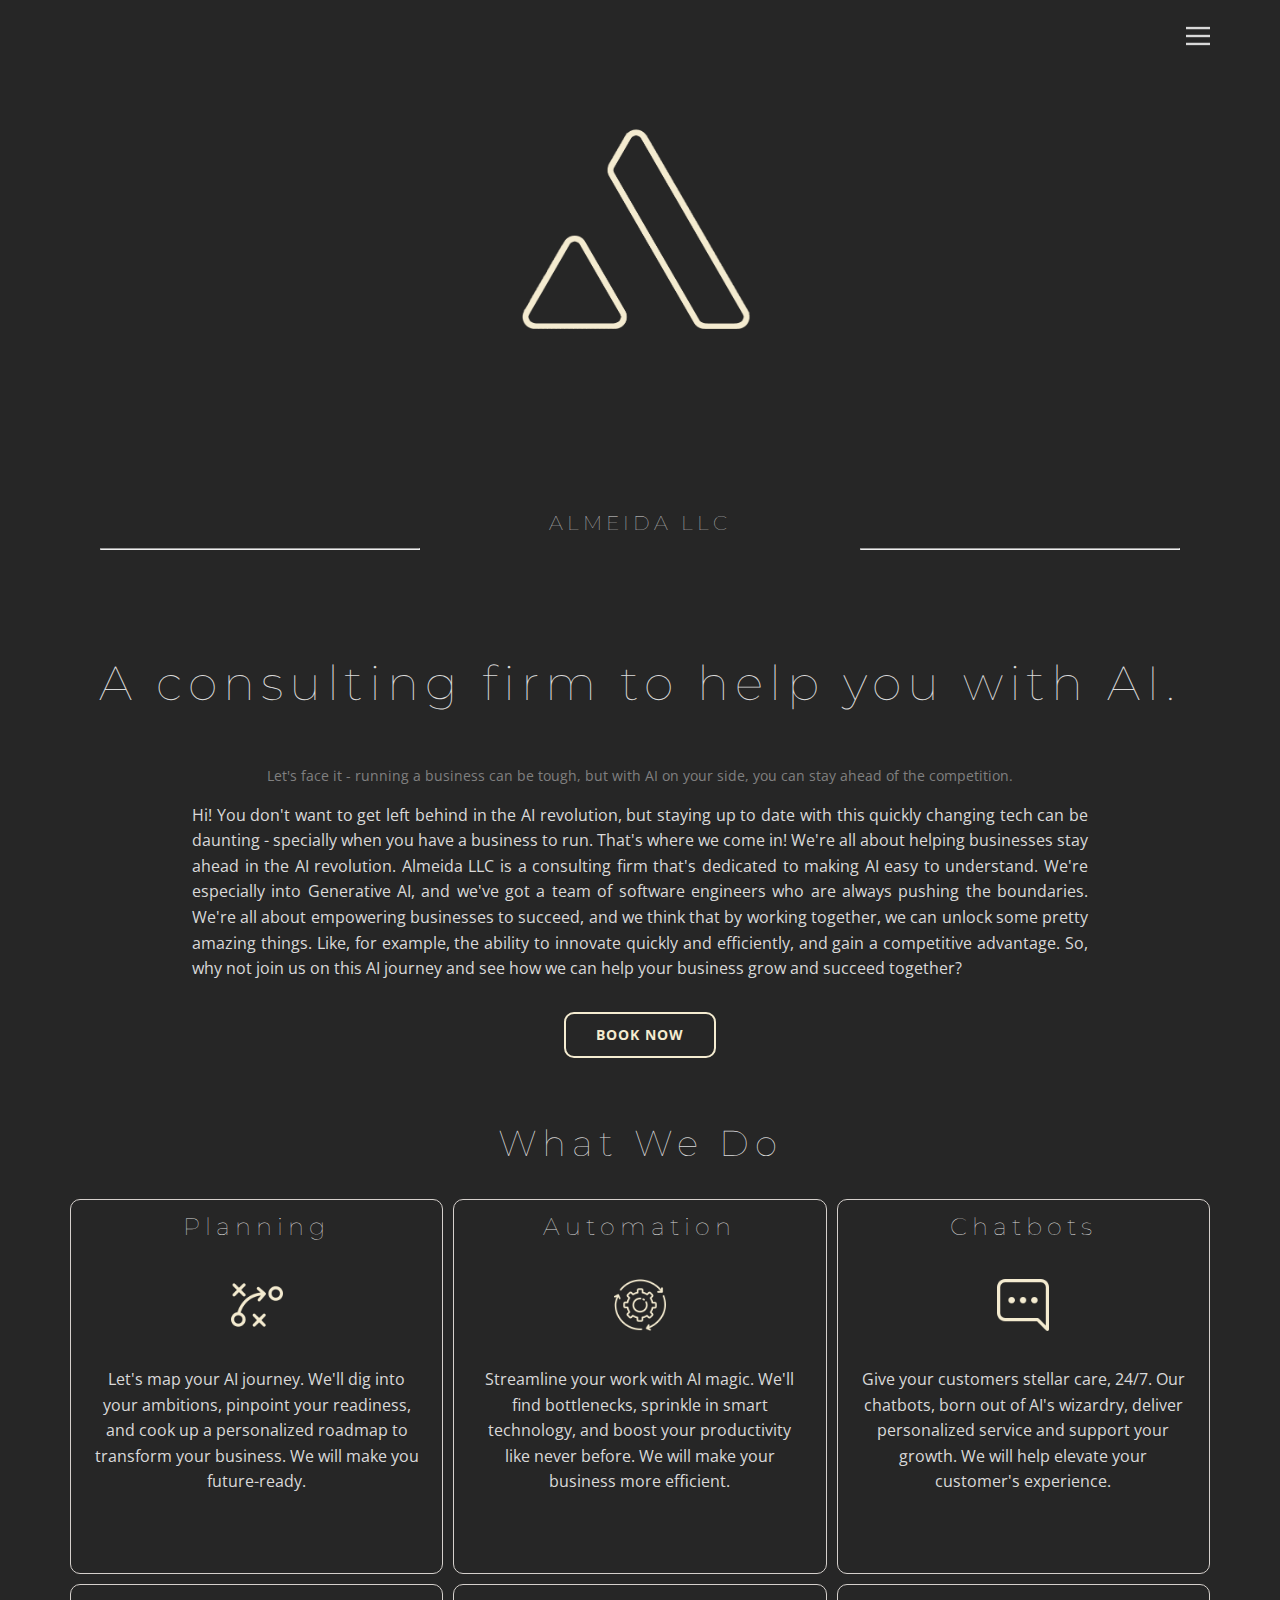
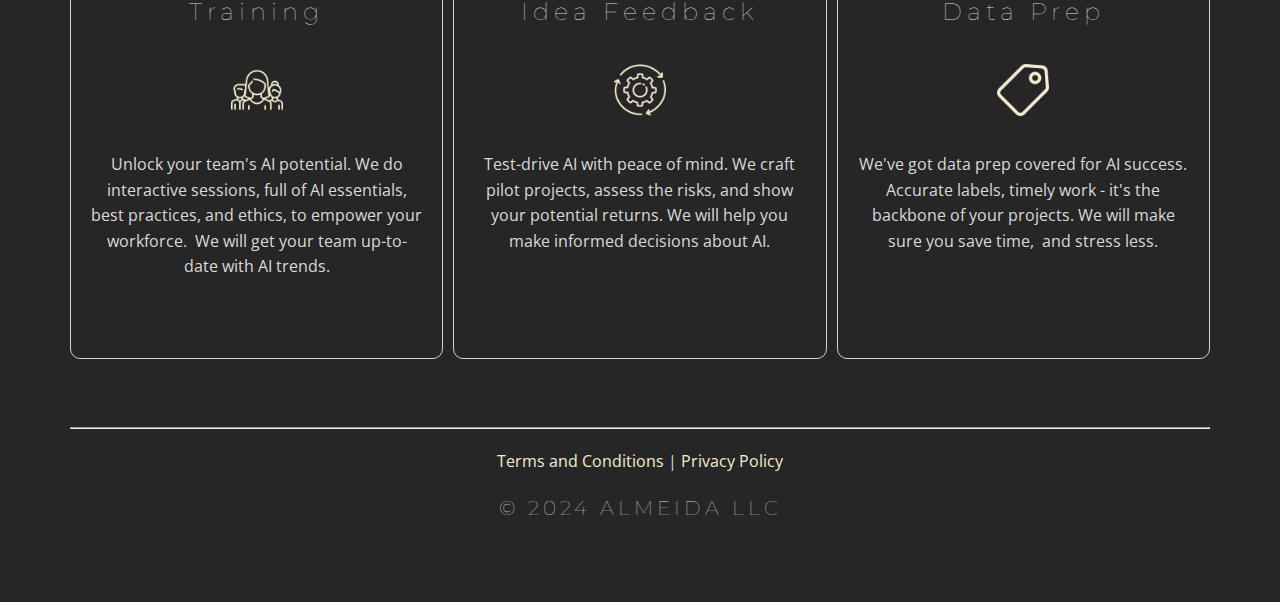
<file: index.html>
<!DOCTYPE html>
<html style="font-size: 16px;" lang="en"><head>
    <meta name="viewport" content="width=device-width, initial-scale=1.0">
    <meta charset="utf-8">
    <meta name="keywords" content="">
    <meta name="description" content="">
    <title>Home</title>
    <link rel="stylesheet" href="nicepage.css" media="screen">
<link rel="stylesheet" href="Home.css" media="screen">
    <script class="u-script" type="text/javascript" src="jquery.js" defer=""></script>
    <script class="u-script" type="text/javascript" src="nicepage.js" defer=""></script>
    <meta name="generator" content="Nicepage 6.10.5, nicepage.com">
    <link rel="icon" href="images/favicon1.png">
    <link id="u-theme-google-font" rel="stylesheet" href="https://fonts.googleapis.com/css?family=Montserrat:100,100i,200,200i,300,300i,400,400i,500,500i,600,600i,700,700i,800,800i,900,900i|Open+Sans:300,300i,400,400i,500,500i,600,600i,700,700i,800,800i">
    
    
    
    
    
    
    
    <script type="application/ld+json">{
		"@context": "http://schema.org",
		"@type": "Organization",
		"name": "AlmeidaLLC"
}</script>
    <meta name="theme-color" content="#8b8268">
    <meta property="og:title" content="Home">
    <meta property="og:description" content="">
    <meta property="og:type" content="website">
  <meta data-intl-tel-input-cdn-path="intlTelInput/"></head>
  <body data-home-page="Home.html" data-home-page-title="Home" data-path-to-root="./" data-include-products="false" class="u-body u-xl-mode" data-lang="en"><header class="u-clearfix u-header u-header" id="sec-a95c"><div class="u-clearfix u-sheet u-sheet-1">
        <nav class="u-align-left u-font-size-14 u-menu u-menu-hamburger u-menu-open-right u-nav-spacing-25 u-offcanvas u-menu-1" data-responsive-from="XL">
          <div class="menu-collapse">
            <a class="u-button-style u-nav-link" href="#" style="padding: 4px 0px; font-size: calc(1em + 8px);">
              <svg class="u-svg-link" preserveAspectRatio="xMidYMin slice" viewBox="0 0 302 302" style=""><use xmlns:xlink="http://www.w3.org/1999/xlink" xlink:href="#svg-7b92"></use></svg>
              <svg xmlns="http://www.w3.org/2000/svg" xmlns:xlink="http://www.w3.org/1999/xlink" version="1.1" id="svg-7b92" x="0px" y="0px" viewBox="0 0 302 302" style="enable-background:new 0 0 302 302;" xml:space="preserve" class="u-svg-content"><g><rect y="36" width="302" height="30"></rect><rect y="236" width="302" height="30"></rect><rect y="136" width="302" height="30"></rect>
</g><g></g><g></g><g></g><g></g><g></g><g></g><g></g><g></g><g></g><g></g><g></g><g></g><g></g><g></g><g></g></svg>
            </a>
          </div>
          <div class="u-custom-menu u-nav-container">
            <ul class="u-nav u-unstyled u-nav-1"><li class="u-nav-item"><a class="u-button-style u-nav-link u-text-active-palette-1-base u-text-hover-palette-2-base" href="Home.html" style="padding: 10px 20px;">Home</a>
</li><li class="u-nav-item"><a class="u-button-style u-nav-link u-text-active-palette-1-base u-text-hover-palette-2-base" href="About-Us.html" style="padding: 10px 20px;">About Us</a>
</li><li class="u-nav-item"><a class="u-button-style u-nav-link u-text-active-palette-1-base u-text-hover-palette-2-base" href="Contact-Us.html" style="padding: 10px 20px;">Contact Us</a>
</li><li class="u-nav-item"><a class="u-button-style u-nav-link u-text-active-palette-1-base u-text-hover-palette-2-base" href="Blog.html" style="padding: 10px 20px;">Blog</a>
</li></ul>
          </div>
          <div class="u-custom-menu u-nav-container-collapse">
            <div class="u-align-center u-container-style u-grey-90 u-inner-container-layout u-opacity u-opacity-95 u-sidenav">
              <div class="u-inner-container-layout u-sidenav-overflow">
                <div class="u-menu-close"></div>
                <ul class="u-align-center u-nav u-popupmenu-items u-unstyled u-nav-2"><li class="u-nav-item"><a class="u-button-style u-nav-link" href="Home.html">Home</a>
</li><li class="u-nav-item"><a class="u-button-style u-nav-link" href="About-Us.html">About Us</a>
</li><li class="u-nav-item"><a class="u-button-style u-nav-link" href="Contact-Us.html">Contact Us</a>
</li><li class="u-nav-item"><a class="u-button-style u-nav-link" href="Blog.html">Blog</a>
</li></ul>
              </div>
            </div>
            <div class="u-menu-overlay"></div>
          </div>
        </nav>
      </div></header>
    <section class="u-clearfix u-container-align-center u-section-1" id="sec-add5">
      <div class="u-clearfix u-sheet u-valign-middle u-sheet-1">
        <img class="u-image u-image-contain u-image-default u-image-1" src="images/almeidalogocreamoutline2023.png" alt="" data-image-width="2550" data-image-height="2776">
      </div>
    </section>
    <section class="u-clearfix u-section-2" id="sec-1a7e">
      <div class="u-clearfix u-sheet u-valign-middle u-sheet-1">
        <div class="data-layout-selected u-clearfix u-expanded-width u-layout-wrap u-layout-wrap-1">
          <div class="u-layout">
            <div class="u-layout-row">
              <div class="u-container-style u-layout-cell u-size-20 u-layout-cell-1">
                <div class="u-container-layout u-container-layout-1">
                  <div class="fr-view u-clearfix u-rich-text u-text u-text-1">
                    <p>
                      <br>
                    </p>
                    <hr>
                    <p>
                      <br>
                    </p>
                  </div>
                </div>
              </div>
              <div class="u-container-style u-layout-cell u-size-20 u-layout-cell-2">
                <div class="u-container-layout u-container-layout-2">
                  <h5 class="u-align-center u-text u-text-2">ALMEIDA LLC</h5>
                </div>
              </div>
              <div class="u-container-style u-layout-cell u-size-20 u-layout-cell-3">
                <div class="u-container-layout u-container-layout-3">
                  <div class="fr-view u-clearfix u-rich-text u-text u-text-3">
                    <p>
                      <br>
                    </p>
                    <hr>
                    <p>
                      <br>
                    </p>
                  </div>
                </div>
              </div>
            </div>
          </div>
        </div>
      </div>
    </section>
    <section class="u-align-center u-clearfix u-section-3" id="sec-7458">
      <div class="u-clearfix u-sheet u-valign-middle u-sheet-1">
        <h1 class="u-text u-text-1"> A consulting firm to help you with AI.</h1>
      </div>
    </section>
    <section class="u-clearfix u-section-4" id="sec-9ae6">
      <div class="u-clearfix u-sheet u-sheet-1">
        <p class="u-align-center u-small-text u-text u-text-grey-50 u-text-variant u-text-1"> Let's face it - running a business can be tough, but with AI on your side, you can stay ahead of the competition.</p>
        <p class="u-align-justify u-text u-text-2"> Hi! You don't want to get left behind in the AI revolution, but staying up to date with this quickly changing tech can be daunting - specially when you have a business to run. That's where we come in! We're all about helping businesses stay ahead in the AI 
revolution. Almeida LLC is a consulting firm that's dedicated to
 making AI easy to understand. We're especially into Generative AI, and 
we've got a team of software engineers who are always pushing the 
boundaries. We're all about empowering businesses to succeed, and we 
think that by working together, we can unlock some pretty amazing 
things. Like, for example, the ability to innovate quickly and 
efficiently, and gain a competitive advantage. So, why not join us on 
this AI journey and see how we can help your business grow and succeed 
together?</p>
        <a href="Contact-Us.html" class="u-border-2 u-border-palette-2-base u-btn u-button-style u-hover-palette-2-base u-btn-1">Book Now </a>
      </div>
    </section>
    <section class="u-clearfix u-section-5" id="sec-f461">
      <div class="u-clearfix u-sheet u-valign-top u-sheet-1">
        <h2 class="u-align-center u-text u-text-1">What We Do</h2>
        <div class="u-expanded-width u-list u-list-1">
          <div class="u-repeater u-repeater-1">
            <div class="u-border-1 u-border-palette-4-base u-container-style u-list-item u-radius u-repeater-item u-shape-round u-list-item-1">
              <div class="u-container-layout u-similar-container u-container-layout-1">
                <h4 class="u-align-center u-text u-text-default u-text-2">Planning</h4><span class="u-file-icon u-icon u-icon-rectangle u-text-palette-2-base u-icon-1"><img src="images/115968-8276ff41.png" alt=""></span>
                <p class="u-align-center u-text u-text-default u-text-3"> Let's map your AI journey. We'll dig into your ambitions, pinpoint your 
readiness, and cook up a personalized roadmap to transform your business. We will make you future-ready.</p>
              </div>
            </div>
            <div class="u-border-1 u-border-palette-4-base u-container-style u-list-item u-radius u-repeater-item u-shape-round u-list-item-2">
              <div class="u-container-layout u-similar-container u-container-layout-2">
                <h4 class="u-align-center u-text u-text-default u-text-4">Automation</h4><span class="u-file-icon u-icon u-icon-rectangle u-text-palette-2-base u-icon-2"><img src="images/2043061-a50ce61a.png" alt=""></span>
                <p class="u-align-center u-text u-text-default u-text-5"> Streamline your work with AI magic. We'll find bottlenecks, 
sprinkle in smart technology, and boost your productivity like never 
before. We will make your business more efficient.</p>
              </div>
            </div>
            <div class="u-border-1 u-border-palette-4-base u-container-style u-list-item u-radius u-repeater-item u-shape-round u-list-item-3">
              <div class="u-container-layout u-similar-container u-container-layout-3">
                <h4 class="u-align-center u-text u-text-default u-text-6">Chatbots</h4><span class="u-file-icon u-icon u-icon-rectangle u-text-palette-2-base u-icon-3"><img src="images/569412-26c56586.png" alt=""></span>
                <p class="u-align-center u-text u-text-default u-text-7"> Give your customers stellar care, 24/7. Our chatbots, born out of AI's 
wizardry, deliver personalized service and support your growth. We will help elevate your customer's experience.</p>
              </div>
            </div>
            <div class="u-border-1 u-border-palette-4-base u-container-style u-list-item u-radius u-repeater-item u-shape-round u-list-item-4">
              <div class="u-container-layout u-similar-container u-container-layout-4">
                <h4 class="u-align-center u-text u-text-default u-text-8">Training</h4><span class="u-file-icon u-icon u-icon-rectangle u-text-palette-2-base u-icon-4"><img src="images/476698-41fda456.png" alt=""></span>
                <p class="u-align-center u-text u-text-default u-text-9"> Unlock your team's AI potential. We do interactive sessions, full of
 AI essentials, best practices, and ethics, to empower your workforce.&nbsp; We will get your team up-to-date with AI trends.</p>
              </div>
            </div>
            <div class="u-border-1 u-border-palette-4-base u-container-style u-list-item u-radius u-repeater-item u-shape-round u-list-item-5">
              <div class="u-container-layout u-similar-container u-container-layout-5">
                <h4 class="u-align-center u-text u-text-default u-text-10">Idea Feedback</h4><span class="u-file-icon u-icon u-icon-rectangle u-text-palette-2-base u-icon-5"><img src="images/2043061-a50ce61a.png" alt=""></span>
                <p class="u-align-center u-text u-text-default u-text-11"> Test-drive AI with peace of mind. We craft pilot projects, assess the 
risks, and show your potential returns. We will help you make informed decisions about AI.</p>
              </div>
            </div>
            <div class="u-border-1 u-border-palette-4-base u-container-style u-list-item u-radius u-repeater-item u-shape-round u-list-item-6">
              <div class="u-container-layout u-similar-container u-container-layout-6">
                <h4 class="u-align-center u-text u-text-default u-text-12">Data Prep</h4><span class="u-file-icon u-icon u-text-palette-2-base u-icon-6"><img src="images/4233071-97f791e1.png" alt=""></span>
                <p class="u-align-center u-text u-text-default u-text-13"> We've got data prep covered for AI success. Accurate labels, timely 
work - it's the backbone of your projects. We will make sure you save time,&nbsp; and stress less.</p>
              </div>
            </div>
          </div>
        </div>
      </div>
    </section>
    
    
    
    <footer class="u-align-center u-clearfix u-footer" id="sec-97a4"><div class="u-clearfix u-sheet u-sheet-1">
        <div class="fr-view u-clearfix u-rich-text u-text u-text-1">
          <hr>
          <p>
            <a class="u-active-none u-border-none u-btn u-button-style u-hover-none u-none u-text-palette-2-base u-btn-1" href="Terms-and-Conditions.html">Terms and Conditions</a> | <a class="u-active-none u-border-none u-btn u-button-style u-hover-none u-none u-text-palette-2-base u-btn-2" href="Privacy-Policy.html">Privacy Policy</a>
          </p>
          <h5>© 2024 ALMEIDA LLC</h5>
        </div>
      </div></footer>
  
</body></html>
</file>
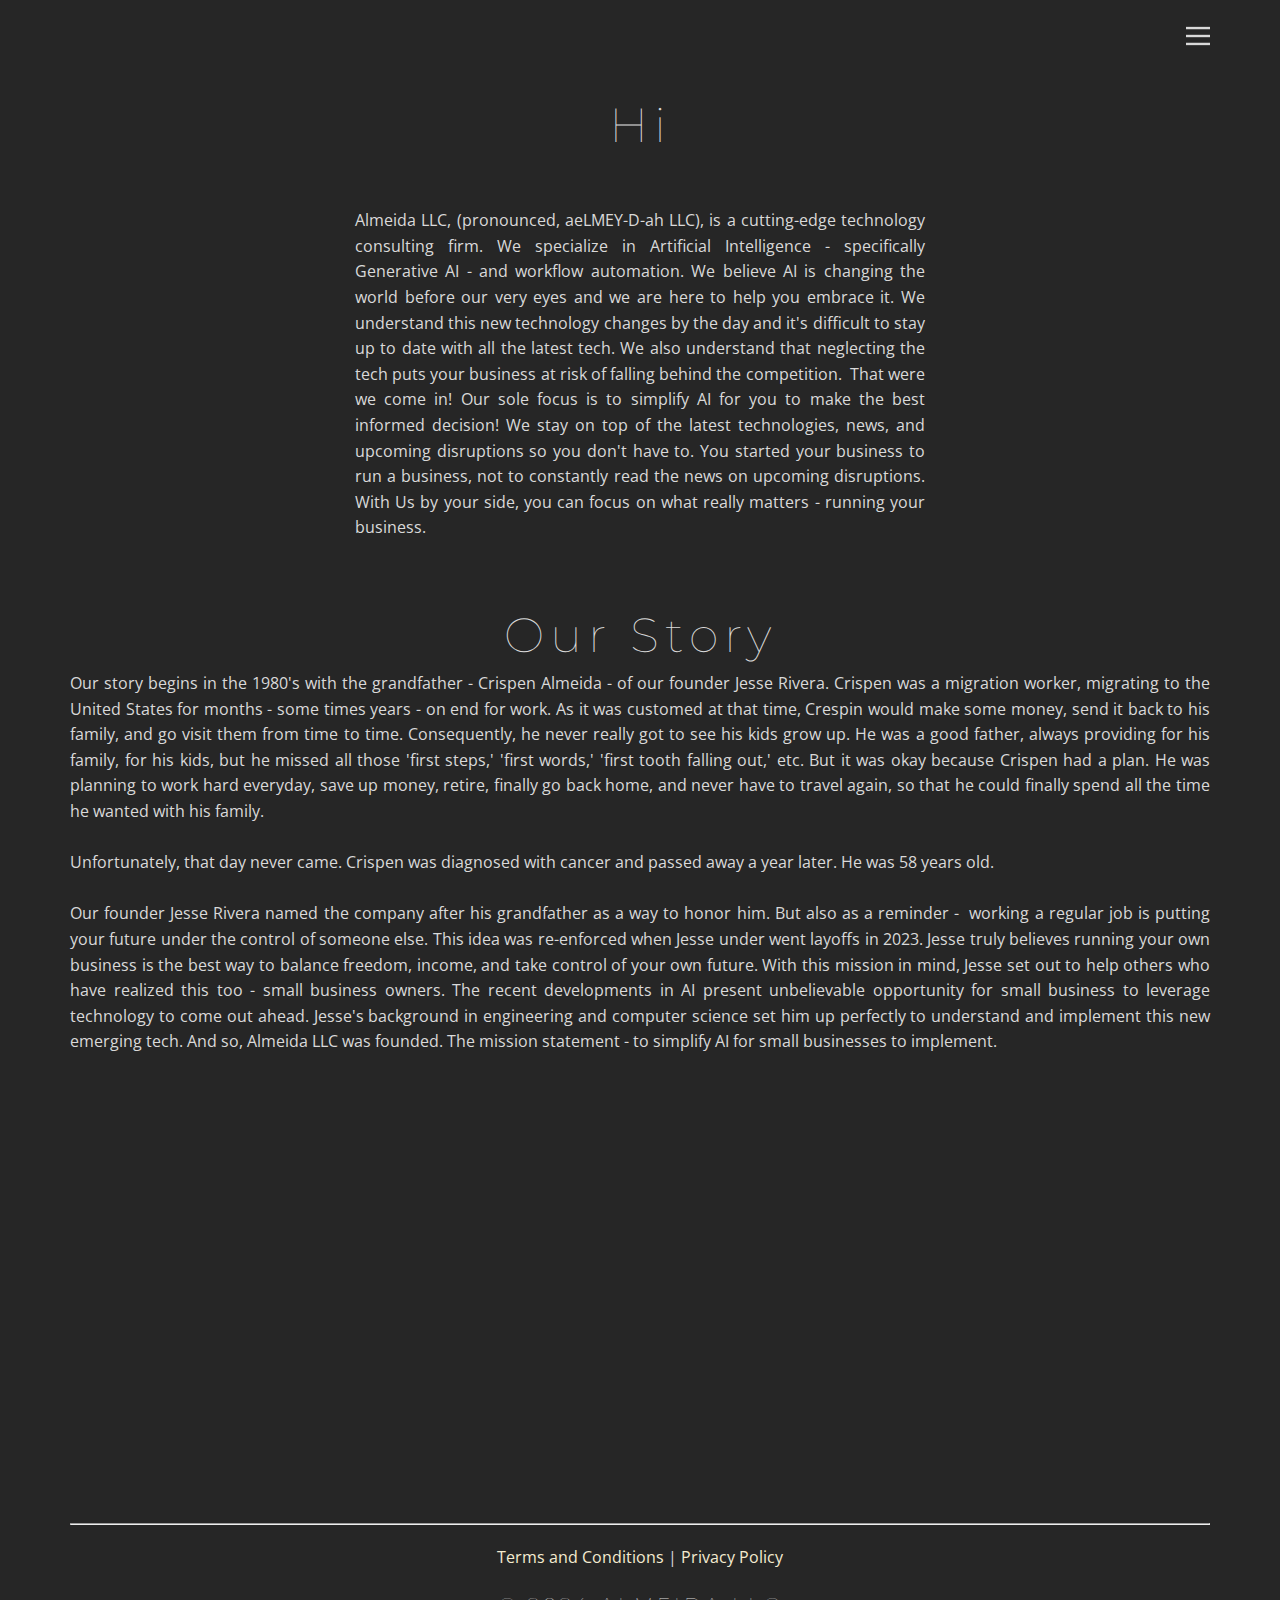
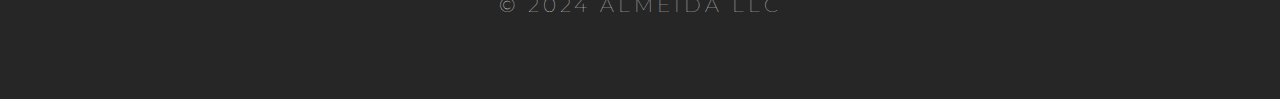
<file: About-Us.html>
<!DOCTYPE html>
<html style="font-size: 16px;" lang="en"><head>
    <meta name="viewport" content="width=device-width, initial-scale=1.0">
    <meta charset="utf-8">
    <meta name="keywords" content="">
    <meta name="description" content="">
    <title>About Us</title>
    <link rel="stylesheet" href="nicepage.css" media="screen">
<link rel="stylesheet" href="About-Us.css" media="screen">
    <script class="u-script" type="text/javascript" src="jquery.js" defer=""></script>
    <script class="u-script" type="text/javascript" src="nicepage.js" defer=""></script>
    <meta name="generator" content="Nicepage 6.10.5, nicepage.com">
    <link rel="icon" href="images/favicon1.png">
    <link id="u-theme-google-font" rel="stylesheet" href="https://fonts.googleapis.com/css?family=Montserrat:100,100i,200,200i,300,300i,400,400i,500,500i,600,600i,700,700i,800,800i,900,900i|Open+Sans:300,300i,400,400i,500,500i,600,600i,700,700i,800,800i">
    
    
    
    
    
    
    <script type="application/ld+json">{
		"@context": "http://schema.org",
		"@type": "Organization",
		"name": "AlmeidaLLC"
}</script>
    <meta name="theme-color" content="#8b8268">
    <meta property="og:title" content="About Us">
    <meta property="og:description" content="">
    <meta property="og:type" content="website">
  <meta data-intl-tel-input-cdn-path="intlTelInput/"></head>
  <body data-path-to-root="./" data-include-products="false" class="u-body u-xl-mode" data-lang="en"><header class="u-clearfix u-header u-header" id="sec-a95c"><div class="u-clearfix u-sheet u-sheet-1">
        <nav class="u-align-left u-font-size-14 u-menu u-menu-hamburger u-menu-open-right u-nav-spacing-25 u-offcanvas u-menu-1" data-responsive-from="XL">
          <div class="menu-collapse">
            <a class="u-button-style u-nav-link" href="#" style="padding: 4px 0px; font-size: calc(1em + 8px);">
              <svg class="u-svg-link" preserveAspectRatio="xMidYMin slice" viewBox="0 0 302 302" style=""><use xmlns:xlink="http://www.w3.org/1999/xlink" xlink:href="#svg-7b92"></use></svg>
              <svg xmlns="http://www.w3.org/2000/svg" xmlns:xlink="http://www.w3.org/1999/xlink" version="1.1" id="svg-7b92" x="0px" y="0px" viewBox="0 0 302 302" style="enable-background:new 0 0 302 302;" xml:space="preserve" class="u-svg-content"><g><rect y="36" width="302" height="30"></rect><rect y="236" width="302" height="30"></rect><rect y="136" width="302" height="30"></rect>
</g><g></g><g></g><g></g><g></g><g></g><g></g><g></g><g></g><g></g><g></g><g></g><g></g><g></g><g></g><g></g></svg>
            </a>
          </div>
          <div class="u-custom-menu u-nav-container">
            <ul class="u-nav u-unstyled u-nav-1"><li class="u-nav-item"><a class="u-button-style u-nav-link u-text-active-palette-1-base u-text-hover-palette-2-base" href="Home.html" style="padding: 10px 20px;">Home</a>
</li><li class="u-nav-item"><a class="u-button-style u-nav-link u-text-active-palette-1-base u-text-hover-palette-2-base" href="About-Us.html" style="padding: 10px 20px;">About Us</a>
</li><li class="u-nav-item"><a class="u-button-style u-nav-link u-text-active-palette-1-base u-text-hover-palette-2-base" href="Contact-Us.html" style="padding: 10px 20px;">Contact Us</a>
</li><li class="u-nav-item"><a class="u-button-style u-nav-link u-text-active-palette-1-base u-text-hover-palette-2-base" href="Blog.html" style="padding: 10px 20px;">Blog</a>
</li></ul>
          </div>
          <div class="u-custom-menu u-nav-container-collapse">
            <div class="u-align-center u-container-style u-grey-90 u-inner-container-layout u-opacity u-opacity-95 u-sidenav">
              <div class="u-inner-container-layout u-sidenav-overflow">
                <div class="u-menu-close"></div>
                <ul class="u-align-center u-nav u-popupmenu-items u-unstyled u-nav-2"><li class="u-nav-item"><a class="u-button-style u-nav-link" href="Home.html">Home</a>
</li><li class="u-nav-item"><a class="u-button-style u-nav-link" href="About-Us.html">About Us</a>
</li><li class="u-nav-item"><a class="u-button-style u-nav-link" href="Contact-Us.html">Contact Us</a>
</li><li class="u-nav-item"><a class="u-button-style u-nav-link" href="Blog.html">Blog</a>
</li></ul>
              </div>
            </div>
            <div class="u-menu-overlay"></div>
          </div>
        </nav>
      </div></header>
    <section class="u-clearfix u-section-1" id="sec-b4de">
      <div class="u-clearfix u-sheet u-sheet-1">
        <h1 class="u-align-center u-text u-text-1">Hi</h1>
        <p class="u-align-justify u-text u-text-2"> Almeida LLC, (pronounced, aeLMEY-D-ah LLC), is a cutting-edge technology consulting firm. We specialize in Artificial Intelligence - specifically Generative AI - and workflow automation. We believe AI is changing the world before our very eyes and we are here to help you embrace it. We understand this new technology changes by the day and it's difficult to stay up to date with all the latest tech. We also understand that neglecting the tech puts your business at risk of falling behind the competition.&nbsp; That were we come in! Our sole focus is to simplify AI for you to make the best informed decision! We stay on top of the latest technologies, news, and upcoming disruptions so you don't have to. You started your business to run a business, not to constantly read the news on upcoming disruptions. With Us by your side, you can focus on what really matters - running your business.&nbsp;&nbsp;</p>
      </div>
    </section>
    <section class="u-clearfix u-section-2" id="sec-9091">
      <div class="u-clearfix u-sheet u-valign-middle u-sheet-1">
        <h1 class="u-align-center u-text u-text-1">Our Story</h1>
      </div>
    </section>
    <section class="u-clearfix u-section-3" id="sec-1284">
      <div class="u-clearfix u-sheet u-sheet-1">
        <p class="u-align-justify u-text u-text-1">Our story begins in the 1980's with the grandfather - Crispen Almeida - of our founder Jesse Rivera. Crispen was a migration worker, migrating to the United States for months - some times years - on end for work. As it was customed at that time, Crespin would make some money, send it back to his family, and go visit them from time to time. Consequently, he never really got to see his kids grow up. He was a good father, always providing for his family, for his kids, but he missed all those 'first steps,' 'first words,' 'first tooth falling out,' etc. But it was okay because Crispen had a plan. He was planning to work hard everyday, save up money, retire, finally go back home, and never have to travel again, so that he could finally spend all the time he wanted with his family.&nbsp;<br>
          <br>Unfortunately, that day never came. Crispen was diagnosed with cancer and passed away a year later. He was 58 years old.&nbsp;<br>
          <br>Our founder Jesse Rivera named the company after his grandfather as a way to honor him. But also as a reminder -&nbsp; working a regular job is putting your future under the control of someone else. This idea was re-enforced when Jesse under went layoffs in 2023. Jesse truly believes running your own business is the best way to balance freedom, income, and take control of your own future. With this mission in mind, Jesse set out to help others who have realized this too - small business owners. The recent developments in AI present unbelievable opportunity for small business to leverage technology to come out ahead. Jesse's background in engineering and computer science set him up perfectly to understand and implement this new emerging tech. And so, Almeida LLC was founded. The mission statement - to simplify AI for small businesses to implement.&nbsp;&nbsp;
        </p>
      </div>
    </section>
    <section class="u-clearfix u-section-4" id="sec-5f00">
      <div class="u-clearfix u-sheet u-sheet-1"></div>
    </section>
    
    
    
    <footer class="u-align-center u-clearfix u-footer" id="sec-97a4"><div class="u-clearfix u-sheet u-sheet-1">
        <div class="fr-view u-clearfix u-rich-text u-text u-text-1">
          <hr>
          <p>
            <a class="u-active-none u-border-none u-btn u-button-style u-hover-none u-none u-text-palette-2-base u-btn-1" href="Terms-and-Conditions.html">Terms and Conditions</a> | <a class="u-active-none u-border-none u-btn u-button-style u-hover-none u-none u-text-palette-2-base u-btn-2" href="Privacy-Policy.html">Privacy Policy</a>
          </p>
          <h5>© 2024 ALMEIDA LLC</h5>
        </div>
      </div></footer>
  
</body></html>
</file>
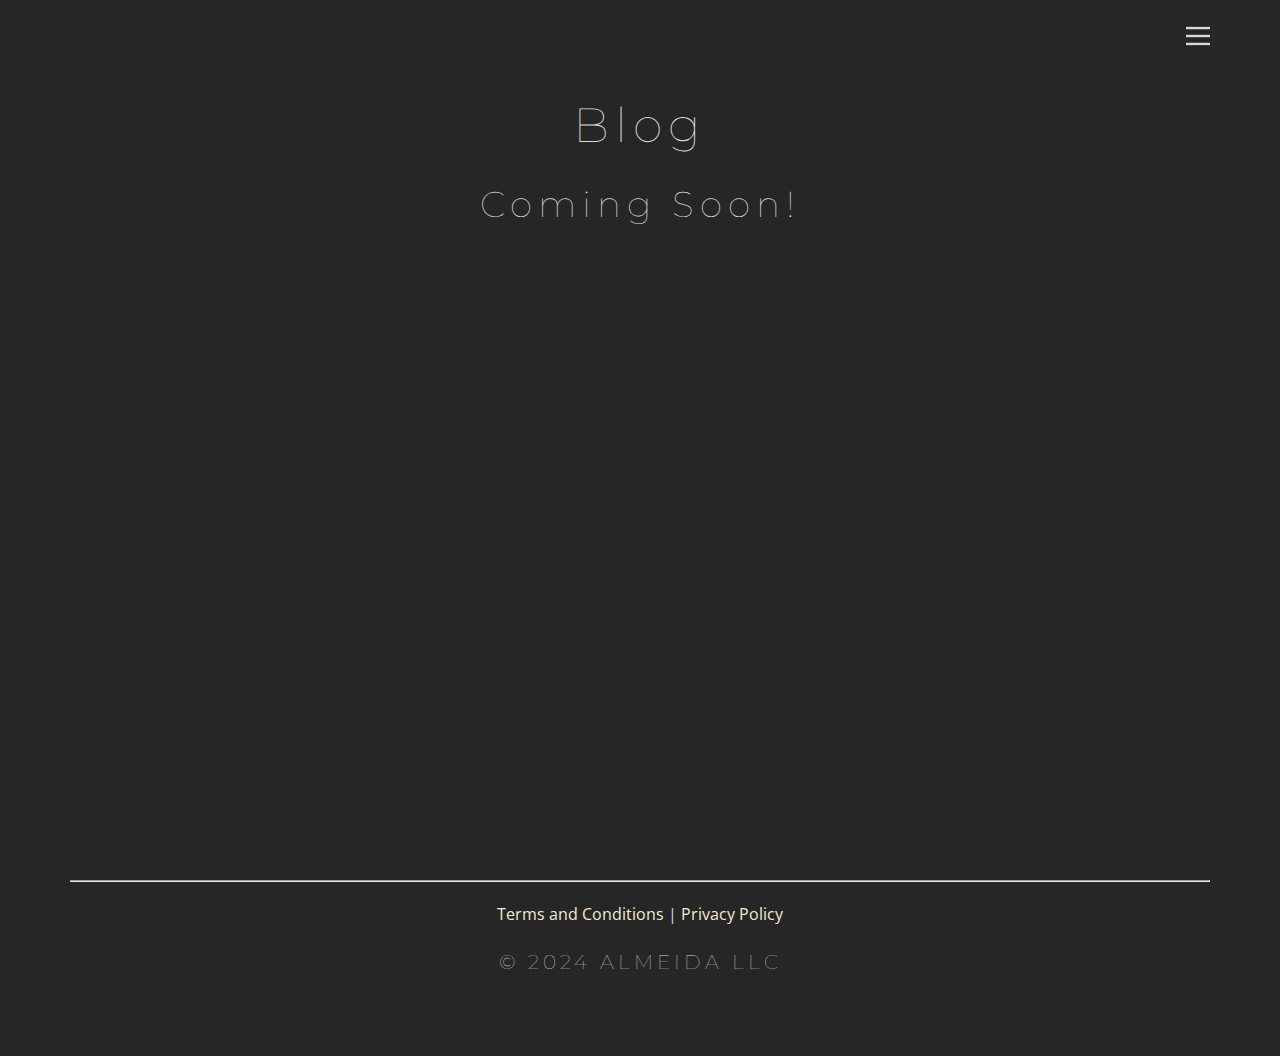
<file: Blog.html>
<!DOCTYPE html>
<html style="font-size: 16px;" lang="en"><head>
    <meta name="viewport" content="width=device-width, initial-scale=1.0">
    <meta charset="utf-8">
    <meta name="keywords" content="">
    <meta name="description" content="">
    <title>Blog</title>
    <link rel="stylesheet" href="nicepage.css" media="screen">
<link rel="stylesheet" href="Blog.css" media="screen">
    <script class="u-script" type="text/javascript" src="jquery.js" defer=""></script>
    <script class="u-script" type="text/javascript" src="nicepage.js" defer=""></script>
    <meta name="generator" content="Nicepage 6.10.5, nicepage.com">
    <link rel="icon" href="images/favicon1.png">
    <link id="u-theme-google-font" rel="stylesheet" href="https://fonts.googleapis.com/css?family=Montserrat:100,100i,200,200i,300,300i,400,400i,500,500i,600,600i,700,700i,800,800i,900,900i|Open+Sans:300,300i,400,400i,500,500i,600,600i,700,700i,800,800i">
    
    
    
    
    <script type="application/ld+json">{
		"@context": "http://schema.org",
		"@type": "Organization",
		"name": "AlmeidaLLC"
}</script>
    <meta name="theme-color" content="#8b8268">
    <meta property="og:title" content="Blog">
    <meta property="og:description" content="">
    <meta property="og:type" content="website">
  <meta data-intl-tel-input-cdn-path="intlTelInput/"></head>
  <body data-path-to-root="./" data-include-products="false" class="u-body u-xl-mode" data-lang="en"><header class="u-clearfix u-header u-header" id="sec-a95c"><div class="u-clearfix u-sheet u-sheet-1">
        <nav class="u-align-left u-font-size-14 u-menu u-menu-hamburger u-menu-open-right u-nav-spacing-25 u-offcanvas u-menu-1" data-responsive-from="XL">
          <div class="menu-collapse">
            <a class="u-button-style u-nav-link" href="#" style="padding: 4px 0px; font-size: calc(1em + 8px);">
              <svg class="u-svg-link" preserveAspectRatio="xMidYMin slice" viewBox="0 0 302 302" style=""><use xmlns:xlink="http://www.w3.org/1999/xlink" xlink:href="#svg-7b92"></use></svg>
              <svg xmlns="http://www.w3.org/2000/svg" xmlns:xlink="http://www.w3.org/1999/xlink" version="1.1" id="svg-7b92" x="0px" y="0px" viewBox="0 0 302 302" style="enable-background:new 0 0 302 302;" xml:space="preserve" class="u-svg-content"><g><rect y="36" width="302" height="30"></rect><rect y="236" width="302" height="30"></rect><rect y="136" width="302" height="30"></rect>
</g><g></g><g></g><g></g><g></g><g></g><g></g><g></g><g></g><g></g><g></g><g></g><g></g><g></g><g></g><g></g></svg>
            </a>
          </div>
          <div class="u-custom-menu u-nav-container">
            <ul class="u-nav u-unstyled u-nav-1"><li class="u-nav-item"><a class="u-button-style u-nav-link u-text-active-palette-1-base u-text-hover-palette-2-base" href="Home.html" style="padding: 10px 20px;">Home</a>
</li><li class="u-nav-item"><a class="u-button-style u-nav-link u-text-active-palette-1-base u-text-hover-palette-2-base" href="About-Us.html" style="padding: 10px 20px;">About Us</a>
</li><li class="u-nav-item"><a class="u-button-style u-nav-link u-text-active-palette-1-base u-text-hover-palette-2-base" href="Contact-Us.html" style="padding: 10px 20px;">Contact Us</a>
</li><li class="u-nav-item"><a class="u-button-style u-nav-link u-text-active-palette-1-base u-text-hover-palette-2-base" href="Blog.html" style="padding: 10px 20px;">Blog</a>
</li></ul>
          </div>
          <div class="u-custom-menu u-nav-container-collapse">
            <div class="u-align-center u-container-style u-grey-90 u-inner-container-layout u-opacity u-opacity-95 u-sidenav">
              <div class="u-inner-container-layout u-sidenav-overflow">
                <div class="u-menu-close"></div>
                <ul class="u-align-center u-nav u-popupmenu-items u-unstyled u-nav-2"><li class="u-nav-item"><a class="u-button-style u-nav-link" href="Home.html">Home</a>
</li><li class="u-nav-item"><a class="u-button-style u-nav-link" href="About-Us.html">About Us</a>
</li><li class="u-nav-item"><a class="u-button-style u-nav-link" href="Contact-Us.html">Contact Us</a>
</li><li class="u-nav-item"><a class="u-button-style u-nav-link" href="Blog.html">Blog</a>
</li></ul>
              </div>
            </div>
            <div class="u-menu-overlay"></div>
          </div>
        </nav>
      </div></header>
    <section class="u-clearfix u-section-1" id="sec-9362">
      <div class="u-clearfix u-sheet u-sheet-1">
        <h1 class="u-align-center u-text u-text-1">Blog</h1>
        <h2 class="u-align-center u-text u-text-2">Coming Soon!</h2>
      </div>
    </section>
    <section class="u-clearfix u-section-2" id="sec-6d1b">
      <div class="u-clearfix u-sheet u-sheet-1"></div>
    </section>
    
    
    
    <footer class="u-align-center u-clearfix u-footer" id="sec-97a4"><div class="u-clearfix u-sheet u-sheet-1">
        <div class="fr-view u-clearfix u-rich-text u-text u-text-1">
          <hr>
          <p>
            <a class="u-active-none u-border-none u-btn u-button-style u-hover-none u-none u-text-palette-2-base u-btn-1" href="Terms-and-Conditions.html">Terms and Conditions</a> | <a class="u-active-none u-border-none u-btn u-button-style u-hover-none u-none u-text-palette-2-base u-btn-2" href="Privacy-Policy.html">Privacy Policy</a>
          </p>
          <h5>© 2024 ALMEIDA LLC</h5>
        </div>
      </div></footer>
  
</body></html>
</file>
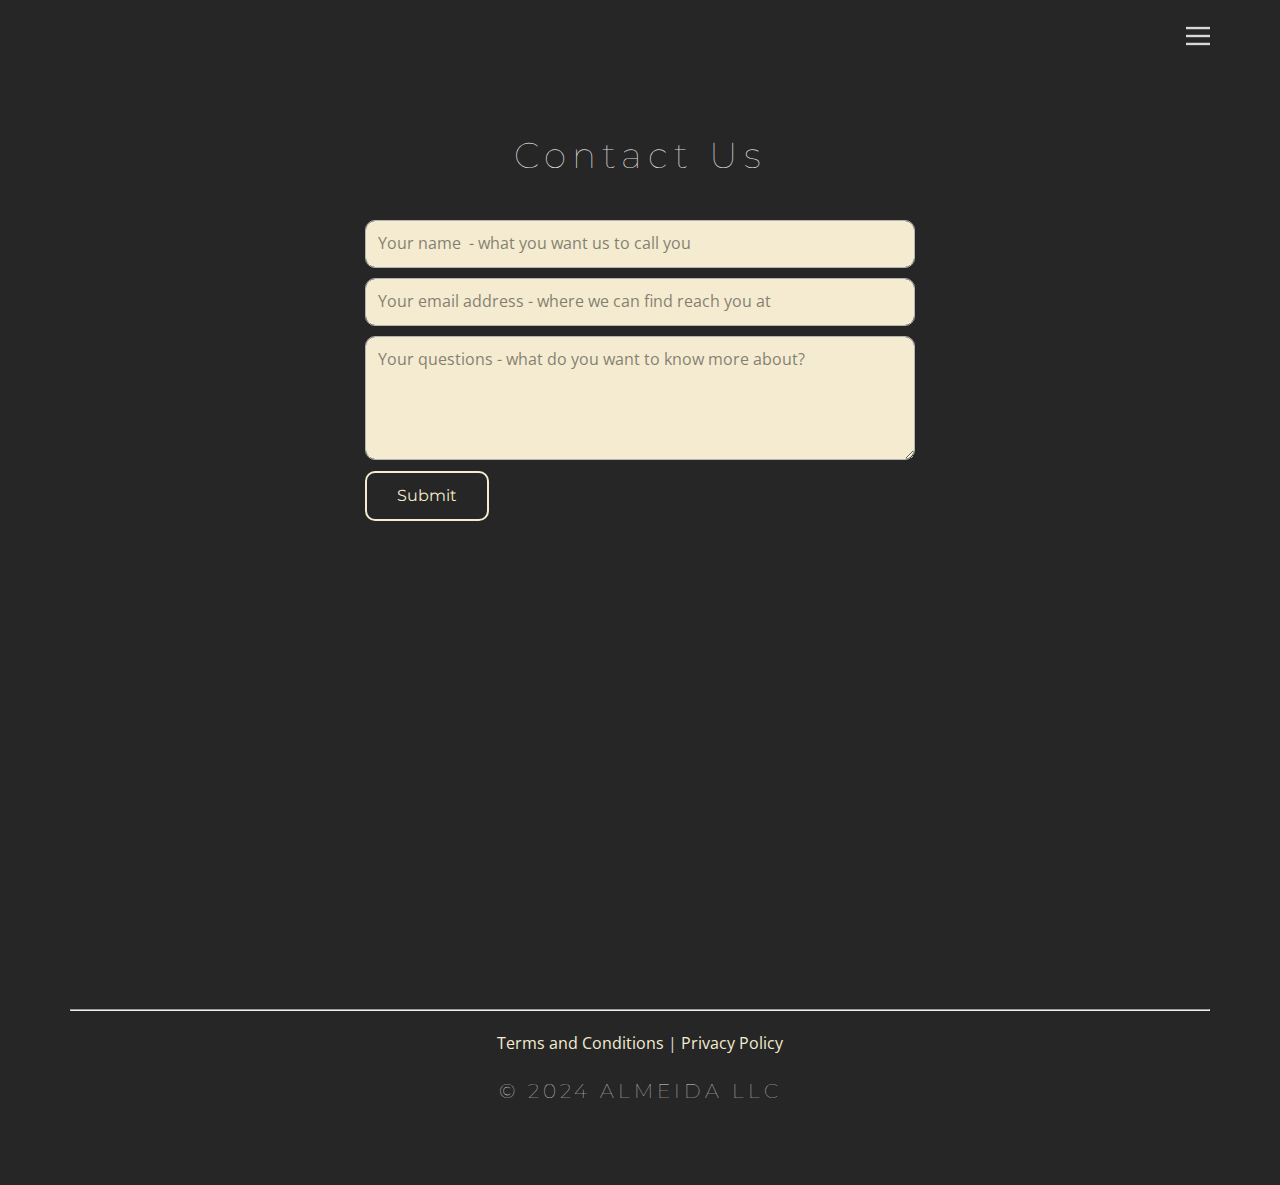
<file: Contact-Us.html>
<!DOCTYPE html>
<html style="font-size: 16px;" lang="en"><head>
    <meta name="viewport" content="width=device-width, initial-scale=1.0">
    <meta charset="utf-8">
    <meta name="keywords" content="">
    <meta name="description" content="">
    <title>Contact Us</title>
    <link rel="stylesheet" href="nicepage.css" media="screen">
<link rel="stylesheet" href="Contact-Us.css" media="screen">
    <script class="u-script" type="text/javascript" src="jquery.js" defer=""></script>
    <script class="u-script" type="text/javascript" src="nicepage.js" defer=""></script>
    <meta name="generator" content="Nicepage 6.10.5, nicepage.com">
    <meta name="referrer" content="origin">
    <link rel="icon" href="images/favicon1.png">
    <link id="u-theme-google-font" rel="stylesheet" href="https://fonts.googleapis.com/css?family=Montserrat:100,100i,200,200i,300,300i,400,400i,500,500i,600,600i,700,700i,800,800i,900,900i|Open+Sans:300,300i,400,400i,500,500i,600,600i,700,700i,800,800i">
    
    
    
    
    <script type="application/ld+json">{
		"@context": "http://schema.org",
		"@type": "Organization",
		"name": "AlmeidaLLC"
}</script>
    <meta name="theme-color" content="#8b8268">
    <meta property="og:title" content="Contact Us">
    <meta property="og:description" content="">
    <meta property="og:type" content="website">
  <meta data-intl-tel-input-cdn-path="intlTelInput/"></head>
  <body data-path-to-root="./" data-include-products="false" class="u-body u-xl-mode" data-lang="en"><header class="u-clearfix u-header u-header" id="sec-a95c"><div class="u-clearfix u-sheet u-sheet-1">
        <nav class="u-align-left u-font-size-14 u-menu u-menu-hamburger u-menu-open-right u-nav-spacing-25 u-offcanvas u-menu-1" data-responsive-from="XL">
          <div class="menu-collapse">
            <a class="u-button-style u-nav-link" href="#" style="padding: 4px 0px; font-size: calc(1em + 8px);">
              <svg class="u-svg-link" preserveAspectRatio="xMidYMin slice" viewBox="0 0 302 302" style=""><use xmlns:xlink="http://www.w3.org/1999/xlink" xlink:href="#svg-7b92"></use></svg>
              <svg xmlns="http://www.w3.org/2000/svg" xmlns:xlink="http://www.w3.org/1999/xlink" version="1.1" id="svg-7b92" x="0px" y="0px" viewBox="0 0 302 302" style="enable-background:new 0 0 302 302;" xml:space="preserve" class="u-svg-content"><g><rect y="36" width="302" height="30"></rect><rect y="236" width="302" height="30"></rect><rect y="136" width="302" height="30"></rect>
</g><g></g><g></g><g></g><g></g><g></g><g></g><g></g><g></g><g></g><g></g><g></g><g></g><g></g><g></g><g></g></svg>
            </a>
          </div>
          <div class="u-custom-menu u-nav-container">
            <ul class="u-nav u-unstyled u-nav-1"><li class="u-nav-item"><a class="u-button-style u-nav-link u-text-active-palette-1-base u-text-hover-palette-2-base" href="Home.html" style="padding: 10px 20px;">Home</a>
</li><li class="u-nav-item"><a class="u-button-style u-nav-link u-text-active-palette-1-base u-text-hover-palette-2-base" href="About-Us.html" style="padding: 10px 20px;">About Us</a>
</li><li class="u-nav-item"><a class="u-button-style u-nav-link u-text-active-palette-1-base u-text-hover-palette-2-base" href="Contact-Us.html" style="padding: 10px 20px;">Contact Us</a>
</li><li class="u-nav-item"><a class="u-button-style u-nav-link u-text-active-palette-1-base u-text-hover-palette-2-base" href="Blog.html" style="padding: 10px 20px;">Blog</a>
</li></ul>
          </div>
          <div class="u-custom-menu u-nav-container-collapse">
            <div class="u-align-center u-container-style u-grey-90 u-inner-container-layout u-opacity u-opacity-95 u-sidenav">
              <div class="u-inner-container-layout u-sidenav-overflow">
                <div class="u-menu-close"></div>
                <ul class="u-align-center u-nav u-popupmenu-items u-unstyled u-nav-2"><li class="u-nav-item"><a class="u-button-style u-nav-link" href="Home.html">Home</a>
</li><li class="u-nav-item"><a class="u-button-style u-nav-link" href="About-Us.html">About Us</a>
</li><li class="u-nav-item"><a class="u-button-style u-nav-link" href="Contact-Us.html">Contact Us</a>
</li><li class="u-nav-item"><a class="u-button-style u-nav-link" href="Blog.html">Blog</a>
</li></ul>
              </div>
            </div>
            <div class="u-menu-overlay"></div>
          </div>
        </nav>
      </div></header>
    <section class="u-align-center u-clearfix u-section-1" id="sec-4aa6">
      <div class="u-clearfix u-sheet u-sheet-1">
        <h2 class="u-text u-text-default u-text-1">Contact Us</h2>
        <div class="u-form u-form-1">
          <form action="https://forms.nicepagesrv.com/v2/form/process" class="u-clearfix u-form-spacing-10 u-form-vertical u-inner-form" style="padding: 10px" source="email" name="form">
            <div class="u-form-group u-form-name u-label-none">
              <label for="name-3b9a" class="u-label">Name</label>
              <input type="text" placeholder="Your name  - what you want us to call you" id="name-3b9a" name="name" class="u-input u-input-rectangle u-palette-2-base u-text-body-color" required="">
            </div>
            <div class="u-form-email u-form-group u-label-none">
              <label for="email-3b9a" class="u-label">Email</label>
              <input type="email" placeholder="Your email address - where we can find reach you at" id="email-3b9a" name="email" class="u-input u-input-rectangle u-palette-2-base u-text-body-color" required="">
            </div>
            <div class="u-form-group u-form-message u-label-none">
              <label for="message-3b9a" class="u-label">Message</label>
              <textarea placeholder="Your questions - what do you want to know more about?" rows="4" cols="50" id="message-3b9a" name="message" class="u-input u-input-rectangle u-palette-2-base u-text-body-color" required=""></textarea>
            </div>
            <div class="u-align-left u-form-group u-form-submit">
              <a href="#" class="u-border-2 u-border-active-palette-1-base u-border-palette-2-base u-btn u-btn-submit u-button-style u-custom-font u-heading-font u-hover-palette-2-base u-text-active-palette-1-base u-text-hover-grey-75 u-text-palette-2-base u-btn-1">Submit</a>
              <input type="submit" value="submit" class="u-form-control-hidden">
            </div>
            <div class="u-form-send-message u-form-send-success"> Thank you! Your message has been sent. </div>
            <div class="u-form-send-error u-form-send-message"> Unable to send your message. Please fix errors then try again. </div>
            <input type="hidden" value="" name="recaptchaResponse">
            <input type="hidden" name="formServices" value="1b3457a6-dd85-77df-e715-691cb938b833">
          </form>
        </div>
      </div>
    </section>
    <section class="u-clearfix u-section-2" id="sec-9d35">
      <div class="u-clearfix u-sheet u-sheet-1"></div>
    </section>
    
    
    
    <footer class="u-align-center u-clearfix u-footer" id="sec-97a4"><div class="u-clearfix u-sheet u-sheet-1">
        <div class="fr-view u-clearfix u-rich-text u-text u-text-1">
          <hr>
          <p>
            <a class="u-active-none u-border-none u-btn u-button-style u-hover-none u-none u-text-palette-2-base u-btn-1" href="Terms-and-Conditions.html">Terms and Conditions</a> | <a class="u-active-none u-border-none u-btn u-button-style u-hover-none u-none u-text-palette-2-base u-btn-2" href="Privacy-Policy.html">Privacy Policy</a>
          </p>
          <h5>© 2024 ALMEIDA LLC</h5>
        </div>
      </div></footer>
  
</body></html>
</file>
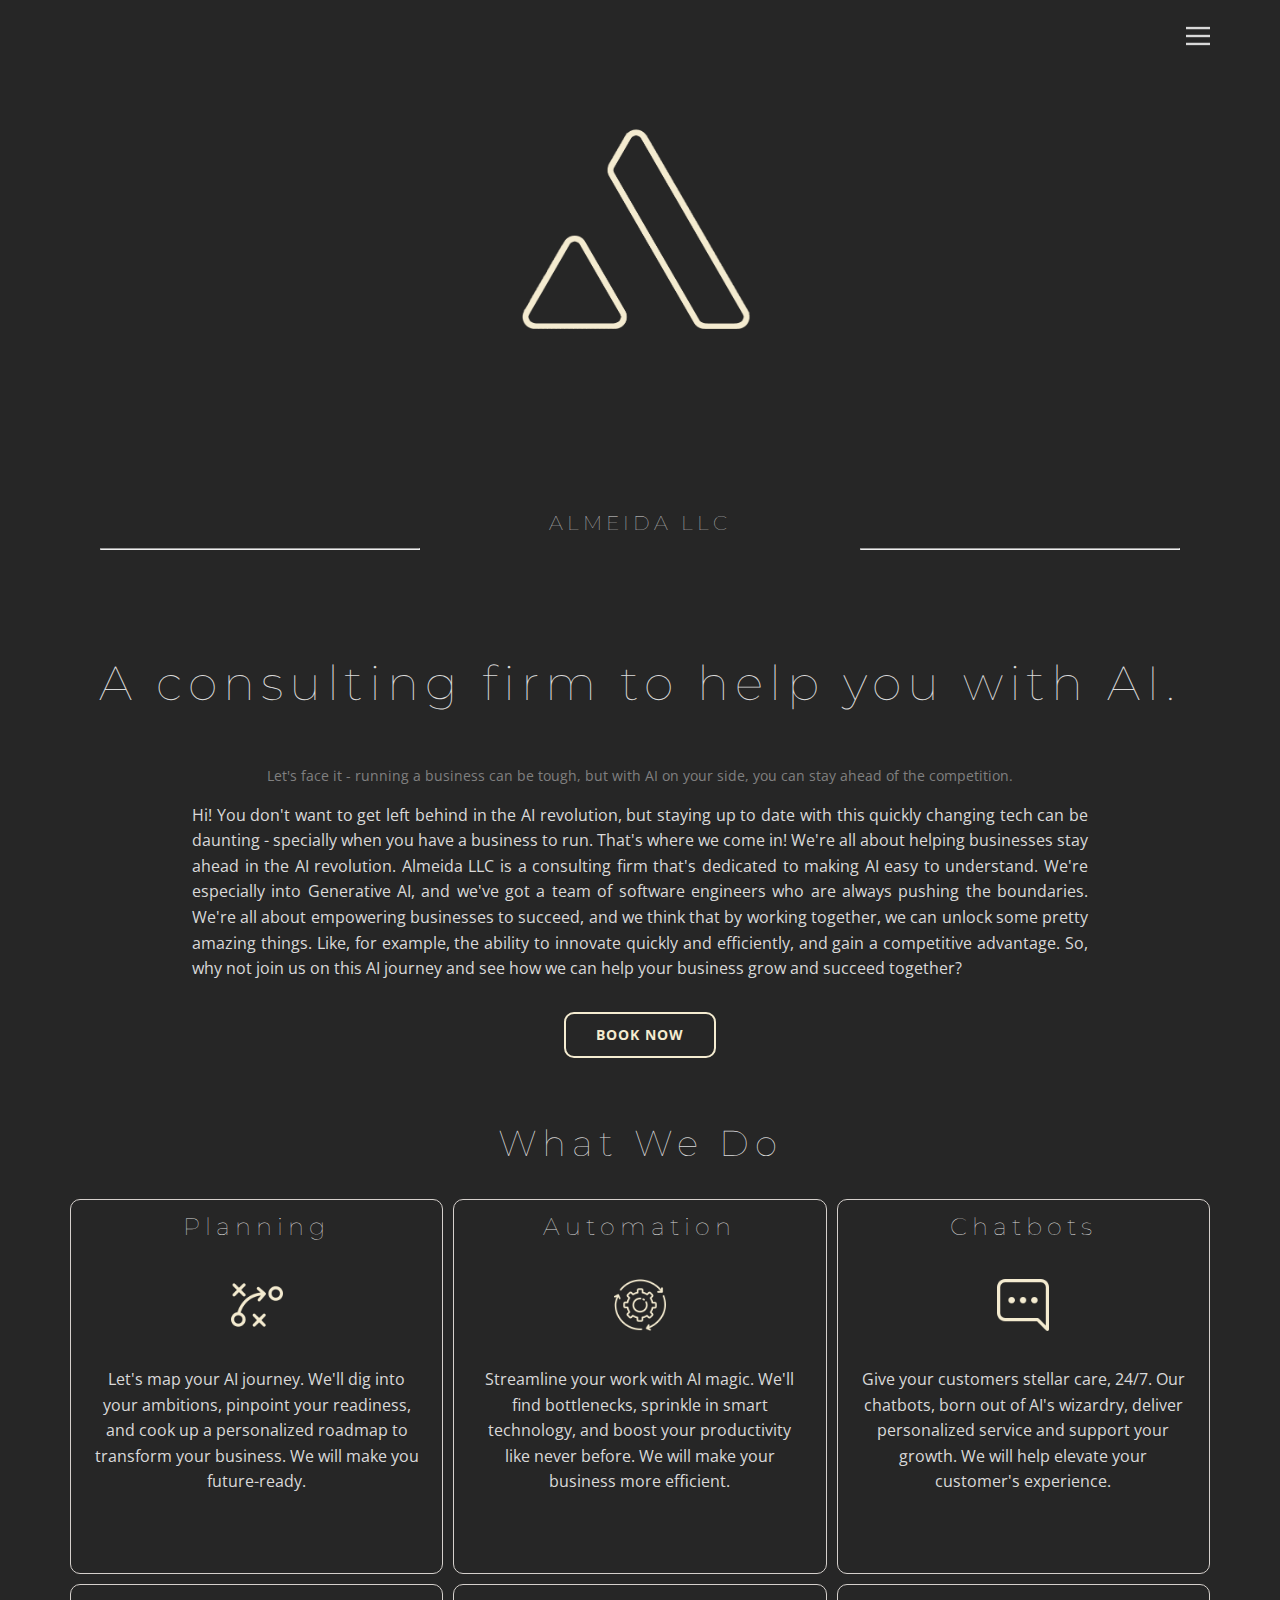
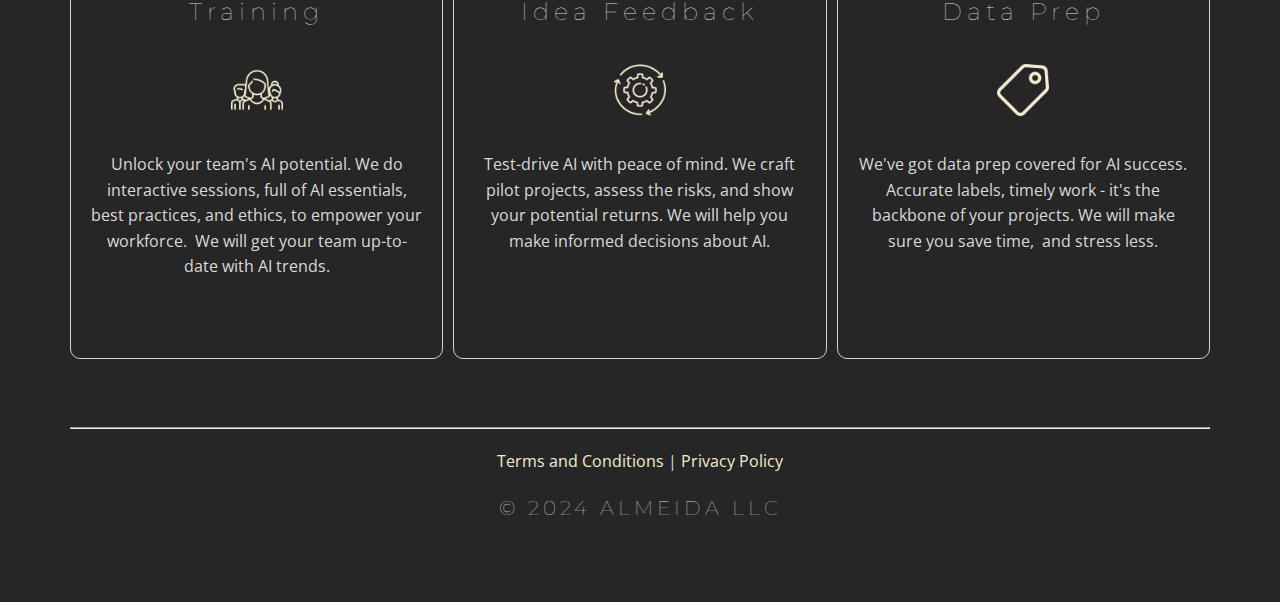
<file: Home.html>
<!DOCTYPE html>
<html style="font-size: 16px;" lang="en"><head>
    <meta name="viewport" content="width=device-width, initial-scale=1.0">
    <meta charset="utf-8">
    <meta name="keywords" content="">
    <meta name="description" content="">
    <title>Home</title>
    <link rel="stylesheet" href="nicepage.css" media="screen">
<link rel="stylesheet" href="Home.css" media="screen">
    <script class="u-script" type="text/javascript" src="jquery.js" defer=""></script>
    <script class="u-script" type="text/javascript" src="nicepage.js" defer=""></script>
    <meta name="generator" content="Nicepage 6.10.5, nicepage.com">
    <link rel="icon" href="images/favicon1.png">
    <link id="u-theme-google-font" rel="stylesheet" href="https://fonts.googleapis.com/css?family=Montserrat:100,100i,200,200i,300,300i,400,400i,500,500i,600,600i,700,700i,800,800i,900,900i|Open+Sans:300,300i,400,400i,500,500i,600,600i,700,700i,800,800i">
    
    
    
    
    
    
    
    <script type="application/ld+json">{
		"@context": "http://schema.org",
		"@type": "Organization",
		"name": "AlmeidaLLC"
}</script>
    <meta name="theme-color" content="#8b8268">
    <meta property="og:title" content="Home">
    <meta property="og:description" content="">
    <meta property="og:type" content="website">
  <meta data-intl-tel-input-cdn-path="intlTelInput/"></head>
  <body data-path-to-root="./" data-include-products="false" class="u-body u-xl-mode" data-lang="en"><header class="u-clearfix u-header u-header" id="sec-a95c"><div class="u-clearfix u-sheet u-sheet-1">
        <nav class="u-align-left u-font-size-14 u-menu u-menu-hamburger u-menu-open-right u-nav-spacing-25 u-offcanvas u-menu-1" data-responsive-from="XL">
          <div class="menu-collapse">
            <a class="u-button-style u-nav-link" href="#" style="padding: 4px 0px; font-size: calc(1em + 8px);">
              <svg class="u-svg-link" preserveAspectRatio="xMidYMin slice" viewBox="0 0 302 302" style=""><use xmlns:xlink="http://www.w3.org/1999/xlink" xlink:href="#svg-7b92"></use></svg>
              <svg xmlns="http://www.w3.org/2000/svg" xmlns:xlink="http://www.w3.org/1999/xlink" version="1.1" id="svg-7b92" x="0px" y="0px" viewBox="0 0 302 302" style="enable-background:new 0 0 302 302;" xml:space="preserve" class="u-svg-content"><g><rect y="36" width="302" height="30"></rect><rect y="236" width="302" height="30"></rect><rect y="136" width="302" height="30"></rect>
</g><g></g><g></g><g></g><g></g><g></g><g></g><g></g><g></g><g></g><g></g><g></g><g></g><g></g><g></g><g></g></svg>
            </a>
          </div>
          <div class="u-custom-menu u-nav-container">
            <ul class="u-nav u-unstyled u-nav-1"><li class="u-nav-item"><a class="u-button-style u-nav-link u-text-active-palette-1-base u-text-hover-palette-2-base" href="Home.html" style="padding: 10px 20px;">Home</a>
</li><li class="u-nav-item"><a class="u-button-style u-nav-link u-text-active-palette-1-base u-text-hover-palette-2-base" href="About-Us.html" style="padding: 10px 20px;">About Us</a>
</li><li class="u-nav-item"><a class="u-button-style u-nav-link u-text-active-palette-1-base u-text-hover-palette-2-base" href="Contact-Us.html" style="padding: 10px 20px;">Contact Us</a>
</li><li class="u-nav-item"><a class="u-button-style u-nav-link u-text-active-palette-1-base u-text-hover-palette-2-base" href="Blog.html" style="padding: 10px 20px;">Blog</a>
</li></ul>
          </div>
          <div class="u-custom-menu u-nav-container-collapse">
            <div class="u-align-center u-container-style u-grey-90 u-inner-container-layout u-opacity u-opacity-95 u-sidenav">
              <div class="u-inner-container-layout u-sidenav-overflow">
                <div class="u-menu-close"></div>
                <ul class="u-align-center u-nav u-popupmenu-items u-unstyled u-nav-2"><li class="u-nav-item"><a class="u-button-style u-nav-link" href="Home.html">Home</a>
</li><li class="u-nav-item"><a class="u-button-style u-nav-link" href="About-Us.html">About Us</a>
</li><li class="u-nav-item"><a class="u-button-style u-nav-link" href="Contact-Us.html">Contact Us</a>
</li><li class="u-nav-item"><a class="u-button-style u-nav-link" href="Blog.html">Blog</a>
</li></ul>
              </div>
            </div>
            <div class="u-menu-overlay"></div>
          </div>
        </nav>
      </div></header>
    <section class="u-clearfix u-container-align-center u-section-1" id="sec-add5">
      <div class="u-clearfix u-sheet u-valign-middle u-sheet-1">
        <img class="u-image u-image-contain u-image-default u-image-1" src="images/almeidalogocreamoutline2023.png" alt="" data-image-width="2550" data-image-height="2776">
      </div>
    </section>
    <section class="u-clearfix u-section-2" id="sec-1a7e">
      <div class="u-clearfix u-sheet u-valign-middle u-sheet-1">
        <div class="data-layout-selected u-clearfix u-expanded-width u-layout-wrap u-layout-wrap-1">
          <div class="u-layout">
            <div class="u-layout-row">
              <div class="u-container-style u-layout-cell u-size-20 u-layout-cell-1">
                <div class="u-container-layout u-container-layout-1">
                  <div class="fr-view u-clearfix u-rich-text u-text u-text-1">
                    <p>
                      <br>
                    </p>
                    <hr>
                    <p>
                      <br>
                    </p>
                  </div>
                </div>
              </div>
              <div class="u-container-style u-layout-cell u-size-20 u-layout-cell-2">
                <div class="u-container-layout u-container-layout-2">
                  <h5 class="u-align-center u-text u-text-2">ALMEIDA LLC</h5>
                </div>
              </div>
              <div class="u-container-style u-layout-cell u-size-20 u-layout-cell-3">
                <div class="u-container-layout u-container-layout-3">
                  <div class="fr-view u-clearfix u-rich-text u-text u-text-3">
                    <p>
                      <br>
                    </p>
                    <hr>
                    <p>
                      <br>
                    </p>
                  </div>
                </div>
              </div>
            </div>
          </div>
        </div>
      </div>
    </section>
    <section class="u-align-center u-clearfix u-section-3" id="sec-7458">
      <div class="u-clearfix u-sheet u-valign-middle u-sheet-1">
        <h1 class="u-text u-text-1"> A consulting firm to help you with AI.</h1>
      </div>
    </section>
    <section class="u-clearfix u-section-4" id="sec-9ae6">
      <div class="u-clearfix u-sheet u-sheet-1">
        <p class="u-align-center u-small-text u-text u-text-grey-50 u-text-variant u-text-1"> Let's face it - running a business can be tough, but with AI on your side, you can stay ahead of the competition.</p>
        <p class="u-align-justify u-text u-text-2"> Hi! You don't want to get left behind in the AI revolution, but staying up to date with this quickly changing tech can be daunting - specially when you have a business to run. That's where we come in! We're all about helping businesses stay ahead in the AI 
revolution. Almeida LLC is a consulting firm that's dedicated to
 making AI easy to understand. We're especially into Generative AI, and 
we've got a team of software engineers who are always pushing the 
boundaries. We're all about empowering businesses to succeed, and we 
think that by working together, we can unlock some pretty amazing 
things. Like, for example, the ability to innovate quickly and 
efficiently, and gain a competitive advantage. So, why not join us on 
this AI journey and see how we can help your business grow and succeed 
together?</p>
        <a href="Contact-Us.html" class="u-border-2 u-border-palette-2-base u-btn u-button-style u-hover-palette-2-base u-btn-1">Book Now </a>
      </div>
    </section>
    <section class="u-clearfix u-section-5" id="sec-f461">
      <div class="u-clearfix u-sheet u-valign-top u-sheet-1">
        <h2 class="u-align-center u-text u-text-1">What We Do</h2>
        <div class="u-expanded-width u-list u-list-1">
          <div class="u-repeater u-repeater-1">
            <div class="u-border-1 u-border-palette-4-base u-container-style u-list-item u-radius u-repeater-item u-shape-round u-list-item-1">
              <div class="u-container-layout u-similar-container u-container-layout-1">
                <h4 class="u-align-center u-text u-text-default u-text-2">Planning</h4><span class="u-file-icon u-icon u-icon-rectangle u-text-palette-2-base u-icon-1"><img src="images/115968-8276ff41.png" alt=""></span>
                <p class="u-align-center u-text u-text-default u-text-3"> Let's map your AI journey. We'll dig into your ambitions, pinpoint your 
readiness, and cook up a personalized roadmap to transform your business. We will make you future-ready.</p>
              </div>
            </div>
            <div class="u-border-1 u-border-palette-4-base u-container-style u-list-item u-radius u-repeater-item u-shape-round u-list-item-2">
              <div class="u-container-layout u-similar-container u-container-layout-2">
                <h4 class="u-align-center u-text u-text-default u-text-4">Automation</h4><span class="u-file-icon u-icon u-icon-rectangle u-text-palette-2-base u-icon-2"><img src="images/2043061-a50ce61a.png" alt=""></span>
                <p class="u-align-center u-text u-text-default u-text-5"> Streamline your work with AI magic. We'll find bottlenecks, 
sprinkle in smart technology, and boost your productivity like never 
before. We will make your business more efficient.</p>
              </div>
            </div>
            <div class="u-border-1 u-border-palette-4-base u-container-style u-list-item u-radius u-repeater-item u-shape-round u-list-item-3">
              <div class="u-container-layout u-similar-container u-container-layout-3">
                <h4 class="u-align-center u-text u-text-default u-text-6">Chatbots</h4><span class="u-file-icon u-icon u-icon-rectangle u-text-palette-2-base u-icon-3"><img src="images/569412-26c56586.png" alt=""></span>
                <p class="u-align-center u-text u-text-default u-text-7"> Give your customers stellar care, 24/7. Our chatbots, born out of AI's 
wizardry, deliver personalized service and support your growth. We will help elevate your customer's experience.</p>
              </div>
            </div>
            <div class="u-border-1 u-border-palette-4-base u-container-style u-list-item u-radius u-repeater-item u-shape-round u-list-item-4">
              <div class="u-container-layout u-similar-container u-container-layout-4">
                <h4 class="u-align-center u-text u-text-default u-text-8">Training</h4><span class="u-file-icon u-icon u-icon-rectangle u-text-palette-2-base u-icon-4"><img src="images/476698-41fda456.png" alt=""></span>
                <p class="u-align-center u-text u-text-default u-text-9"> Unlock your team's AI potential. We do interactive sessions, full of
 AI essentials, best practices, and ethics, to empower your workforce.&nbsp; We will get your team up-to-date with AI trends.</p>
              </div>
            </div>
            <div class="u-border-1 u-border-palette-4-base u-container-style u-list-item u-radius u-repeater-item u-shape-round u-list-item-5">
              <div class="u-container-layout u-similar-container u-container-layout-5">
                <h4 class="u-align-center u-text u-text-default u-text-10">Idea Feedback</h4><span class="u-file-icon u-icon u-icon-rectangle u-text-palette-2-base u-icon-5"><img src="images/2043061-a50ce61a.png" alt=""></span>
                <p class="u-align-center u-text u-text-default u-text-11"> Test-drive AI with peace of mind. We craft pilot projects, assess the 
risks, and show your potential returns. We will help you make informed decisions about AI.</p>
              </div>
            </div>
            <div class="u-border-1 u-border-palette-4-base u-container-style u-list-item u-radius u-repeater-item u-shape-round u-list-item-6">
              <div class="u-container-layout u-similar-container u-container-layout-6">
                <h4 class="u-align-center u-text u-text-default u-text-12">Data Prep</h4><span class="u-file-icon u-icon u-text-palette-2-base u-icon-6"><img src="images/4233071-97f791e1.png" alt=""></span>
                <p class="u-align-center u-text u-text-default u-text-13"> We've got data prep covered for AI success. Accurate labels, timely 
work - it's the backbone of your projects. We will make sure you save time,&nbsp; and stress less.</p>
              </div>
            </div>
          </div>
        </div>
      </div>
    </section>
    
    
    
    <footer class="u-align-center u-clearfix u-footer" id="sec-97a4"><div class="u-clearfix u-sheet u-sheet-1">
        <div class="fr-view u-clearfix u-rich-text u-text u-text-1">
          <hr>
          <p>
            <a class="u-active-none u-border-none u-btn u-button-style u-hover-none u-none u-text-palette-2-base u-btn-1" href="Terms-and-Conditions.html">Terms and Conditions</a> | <a class="u-active-none u-border-none u-btn u-button-style u-hover-none u-none u-text-palette-2-base u-btn-2" href="Privacy-Policy.html">Privacy Policy</a>
          </p>
          <h5>© 2024 ALMEIDA LLC</h5>
        </div>
      </div></footer>
  
</body></html>
</file>
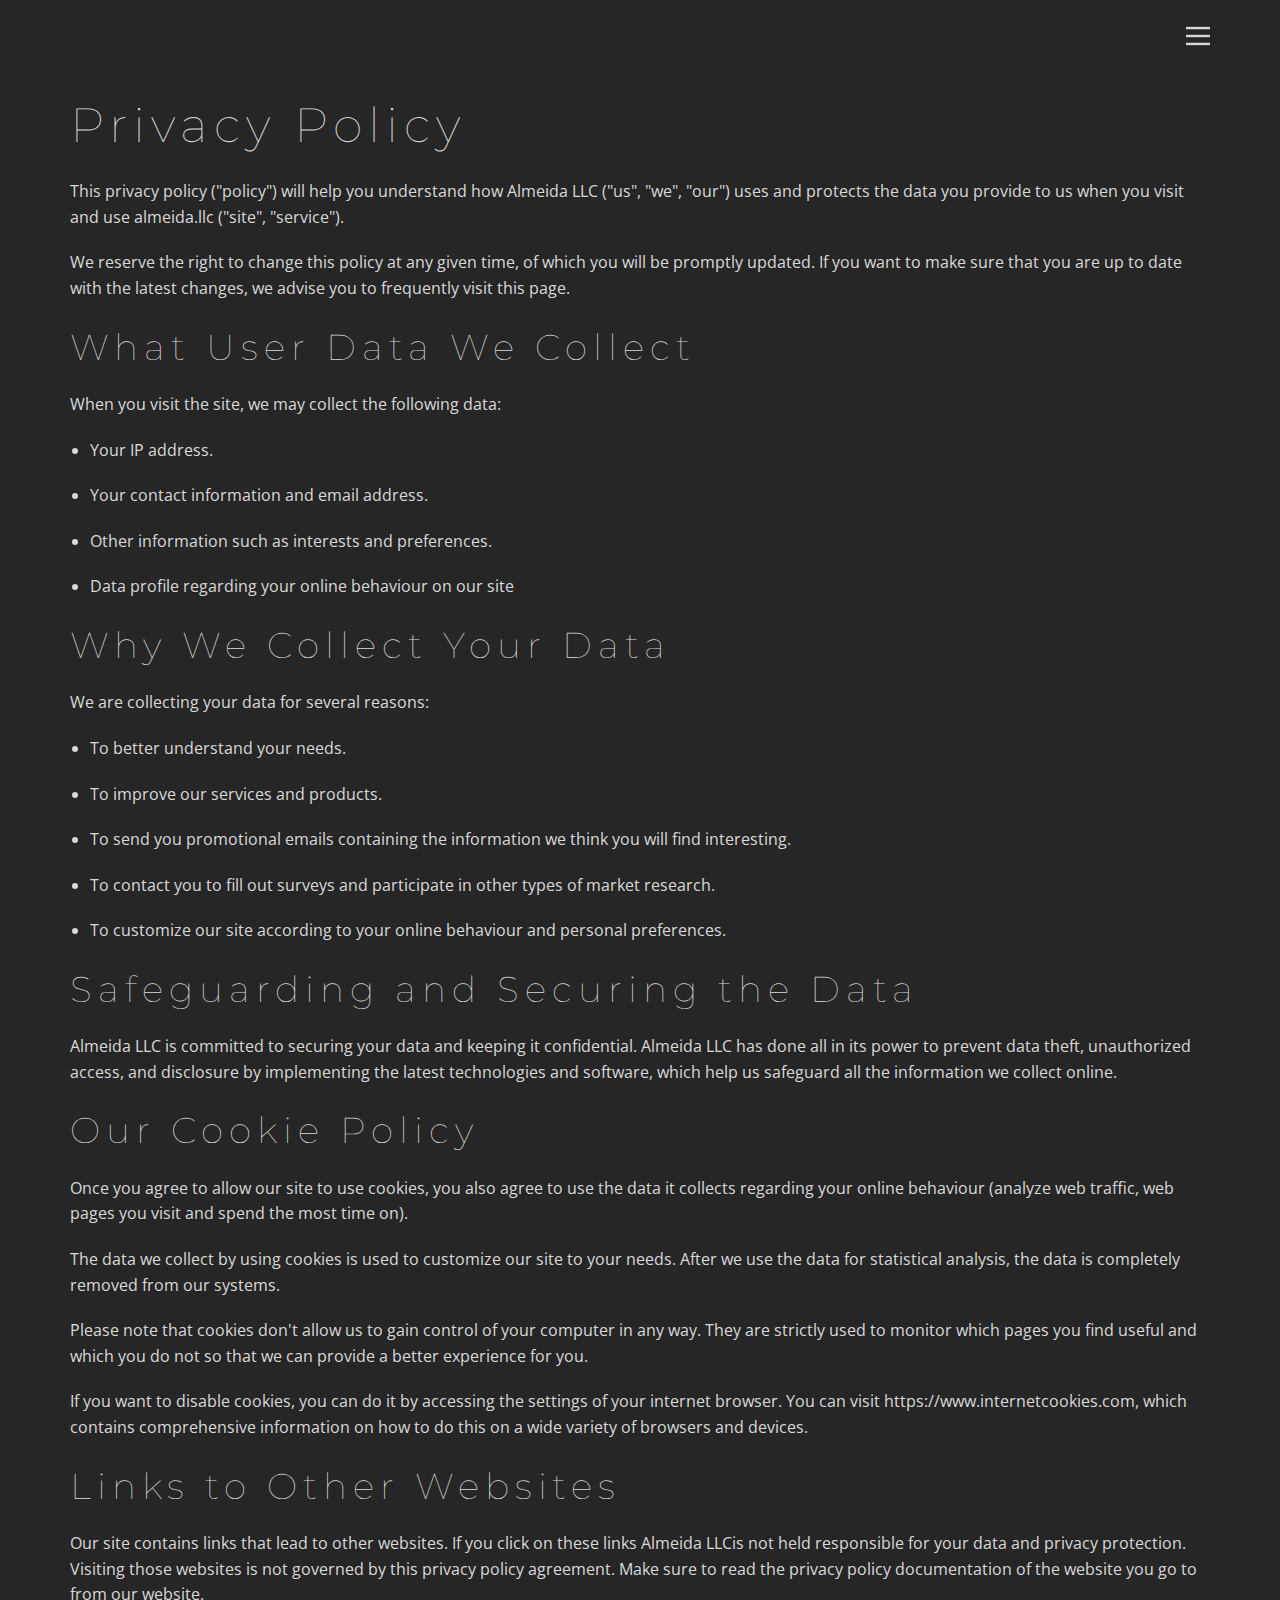
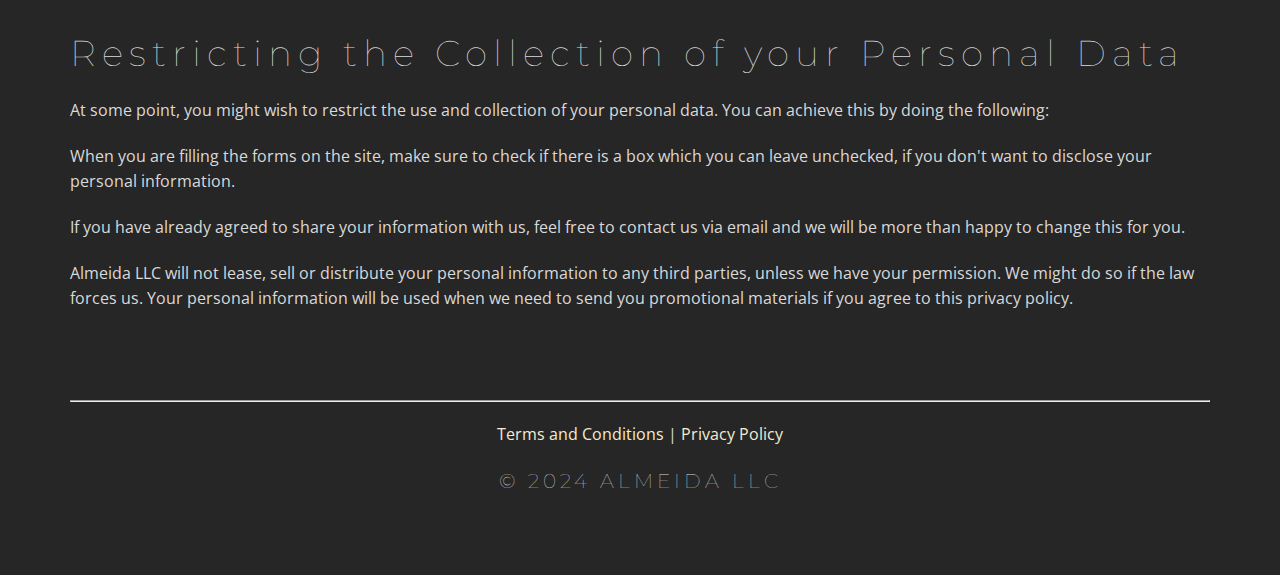
<file: Privacy-Policy.html>
<!DOCTYPE html>
<html style="font-size: 16px;" lang="en"><head>
    <meta name="viewport" content="width=device-width, initial-scale=1.0">
    <meta charset="utf-8">
    <meta name="keywords" content="">
    <meta name="description" content="">
    <title>Privacy Policy</title>
    <link rel="stylesheet" href="nicepage.css" media="screen">
<link rel="stylesheet" href="Privacy-Policy.css" media="screen">
    <script class="u-script" type="text/javascript" src="jquery.js" defer=""></script>
    <script class="u-script" type="text/javascript" src="nicepage.js" defer=""></script>
    <meta name="generator" content="Nicepage 6.10.5, nicepage.com">
    <link rel="icon" href="images/favicon1.png">
    <link id="u-theme-google-font" rel="stylesheet" href="https://fonts.googleapis.com/css?family=Montserrat:100,100i,200,200i,300,300i,400,400i,500,500i,600,600i,700,700i,800,800i,900,900i|Open+Sans:300,300i,400,400i,500,500i,600,600i,700,700i,800,800i">
    
    
    
    <script type="application/ld+json">{
		"@context": "http://schema.org",
		"@type": "Organization",
		"name": "AlmeidaLLC"
}</script>
    <meta name="theme-color" content="#8b8268">
    <meta property="og:title" content="Privacy Policy">
    <meta property="og:description" content="">
    <meta property="og:type" content="website">
  <meta data-intl-tel-input-cdn-path="intlTelInput/"></head>
  <body data-path-to-root="./" data-include-products="false" class="u-body u-xl-mode" data-lang="en"><header class="u-clearfix u-header u-header" id="sec-a95c"><div class="u-clearfix u-sheet u-sheet-1">
        <nav class="u-align-left u-font-size-14 u-menu u-menu-hamburger u-menu-open-right u-nav-spacing-25 u-offcanvas u-menu-1" data-responsive-from="XL">
          <div class="menu-collapse">
            <a class="u-button-style u-nav-link" href="#" style="padding: 4px 0px; font-size: calc(1em + 8px);">
              <svg class="u-svg-link" preserveAspectRatio="xMidYMin slice" viewBox="0 0 302 302" style=""><use xmlns:xlink="http://www.w3.org/1999/xlink" xlink:href="#svg-7b92"></use></svg>
              <svg xmlns="http://www.w3.org/2000/svg" xmlns:xlink="http://www.w3.org/1999/xlink" version="1.1" id="svg-7b92" x="0px" y="0px" viewBox="0 0 302 302" style="enable-background:new 0 0 302 302;" xml:space="preserve" class="u-svg-content"><g><rect y="36" width="302" height="30"></rect><rect y="236" width="302" height="30"></rect><rect y="136" width="302" height="30"></rect>
</g><g></g><g></g><g></g><g></g><g></g><g></g><g></g><g></g><g></g><g></g><g></g><g></g><g></g><g></g><g></g></svg>
            </a>
          </div>
          <div class="u-custom-menu u-nav-container">
            <ul class="u-nav u-unstyled u-nav-1"><li class="u-nav-item"><a class="u-button-style u-nav-link u-text-active-palette-1-base u-text-hover-palette-2-base" href="Home.html" style="padding: 10px 20px;">Home</a>
</li><li class="u-nav-item"><a class="u-button-style u-nav-link u-text-active-palette-1-base u-text-hover-palette-2-base" href="About-Us.html" style="padding: 10px 20px;">About Us</a>
</li><li class="u-nav-item"><a class="u-button-style u-nav-link u-text-active-palette-1-base u-text-hover-palette-2-base" href="Contact-Us.html" style="padding: 10px 20px;">Contact Us</a>
</li><li class="u-nav-item"><a class="u-button-style u-nav-link u-text-active-palette-1-base u-text-hover-palette-2-base" href="Blog.html" style="padding: 10px 20px;">Blog</a>
</li></ul>
          </div>
          <div class="u-custom-menu u-nav-container-collapse">
            <div class="u-align-center u-container-style u-grey-90 u-inner-container-layout u-opacity u-opacity-95 u-sidenav">
              <div class="u-inner-container-layout u-sidenav-overflow">
                <div class="u-menu-close"></div>
                <ul class="u-align-center u-nav u-popupmenu-items u-unstyled u-nav-2"><li class="u-nav-item"><a class="u-button-style u-nav-link" href="Home.html">Home</a>
</li><li class="u-nav-item"><a class="u-button-style u-nav-link" href="About-Us.html">About Us</a>
</li><li class="u-nav-item"><a class="u-button-style u-nav-link" href="Contact-Us.html">Contact Us</a>
</li><li class="u-nav-item"><a class="u-button-style u-nav-link" href="Blog.html">Blog</a>
</li></ul>
              </div>
            </div>
            <div class="u-menu-overlay"></div>
          </div>
        </nav>
      </div></header>
    <section class="u-clearfix u-section-1" id="sec-a6b5">
      <div class="u-clearfix u-sheet u-sheet-1">
        <div class="fr-view u-align-left u-clearfix u-rich-text u-text u-text-1">
          <h1 id="isPasted">Privacy Policy</h1>
          <p>This privacy policy ("policy") will help you understand how Almeida LLC ("us", "we", "our") uses and protects the data you provide to us when you visit and use almeida.llc ("site", "service").</p>
          <p>We reserve the right to change this policy at any given time, of which you will be promptly updated. If you want to make sure that you are up to date with the latest changes, we advise you to frequently visit this page.</p>
          <h2>What User Data We Collect</h2>
          <p>When you visit the site, we may collect the following data:</p>
          <ul>
            <li>
              <p>Your IP address.</p>
            </li>
            <li>
              <p>Your contact information and email address.</p>
            </li>
            <li>
              <p>Other information such as interests and preferences.</p>
            </li>
            <li>
              <p>Data profile regarding your online behaviour on our site</p>
            </li>
          </ul>
          <h2>Why We Collect Your Data</h2>
          <p>We are collecting your data for several reasons:</p>
          <ul>
            <li>
              <p>To better understand your needs.</p>
            </li>
            <li>
              <p>To improve our services and products.</p>
            </li>
            <li>
              <p>To send you promotional emails containing the information we think you will find interesting.</p>
            </li>
            <li>
              <p>To contact you to fill out surveys and participate in other types of market research.</p>
            </li>
            <li>
              <p>To customize our site according to your online behaviour and personal preferences.</p>
            </li>
          </ul>
          <h2>Safeguarding and Securing the Data</h2>
          <p>Almeida LLC is committed to securing your data and keeping it confidential. Almeida LLC has done all in its power to prevent data theft, unauthorized access, and disclosure by implementing the latest technologies and software, which help us safeguard all the information we collect online.</p>
          <h2>Our Cookie Policy</h2>
          <p>Once you agree to allow our site to use cookies, you also agree to use the data it collects regarding your online behaviour (analyze web traffic, web pages you visit and spend the most time on).</p>
          <p>The data we collect by using cookies is used to customize our site to your needs. After we use the data for statistical analysis, the data is completely removed from our systems.</p>
          <p>Please note that cookies don't allow us to gain control of your computer in any way. They are strictly used to monitor which pages you find useful and which you do not so that we can provide a better experience for you.</p>
          <p>If you want to disable cookies, you can do it by accessing the settings of your internet browser. You can visit https://www.internetcookies.com, which contains comprehensive information on how to do this on a wide variety of browsers and devices.</p>
          <h2>Links to Other Websites</h2>
          <p>Our site contains links that lead to other websites. If you click on these links Almeida LLCis not held responsible for your data and privacy protection. Visiting those websites is not governed by this privacy policy agreement. Make sure to read the privacy policy documentation of the website you go to from our website.</p>
          <h2>Restricting the Collection of your Personal Data</h2>
          <p>At some point, you might wish to restrict the use and collection of your personal data. You can achieve this by doing the following:</p>
          <p>When you are filling the forms on the site, make sure to check if there is a box which you can leave unchecked, if you don't want to disclose your personal information.</p>
          <p>If you have already agreed to share your information with us, feel free to contact us via email and we will be more than happy to change this for you.</p>
          <p>Almeida LLC will not lease, sell or distribute your personal information to any third parties, unless we have your permission. We might do so if the law forces us. Your personal information will be used when we need to send you promotional materials if you agree to this privacy policy.</p>
        </div>
      </div>
    </section>
    
    
    
    <footer class="u-align-center u-clearfix u-footer" id="sec-97a4"><div class="u-clearfix u-sheet u-sheet-1">
        <div class="fr-view u-clearfix u-rich-text u-text u-text-1">
          <hr>
          <p>
            <a class="u-active-none u-border-none u-btn u-button-style u-hover-none u-none u-text-palette-2-base u-btn-1" href="Terms-and-Conditions.html">Terms and Conditions</a> | <a class="u-active-none u-border-none u-btn u-button-style u-hover-none u-none u-text-palette-2-base u-btn-2" href="Privacy-Policy.html">Privacy Policy</a>
          </p>
          <h5>© 2024 ALMEIDA LLC</h5>
        </div>
      </div></footer>
  
</body></html>
</file>
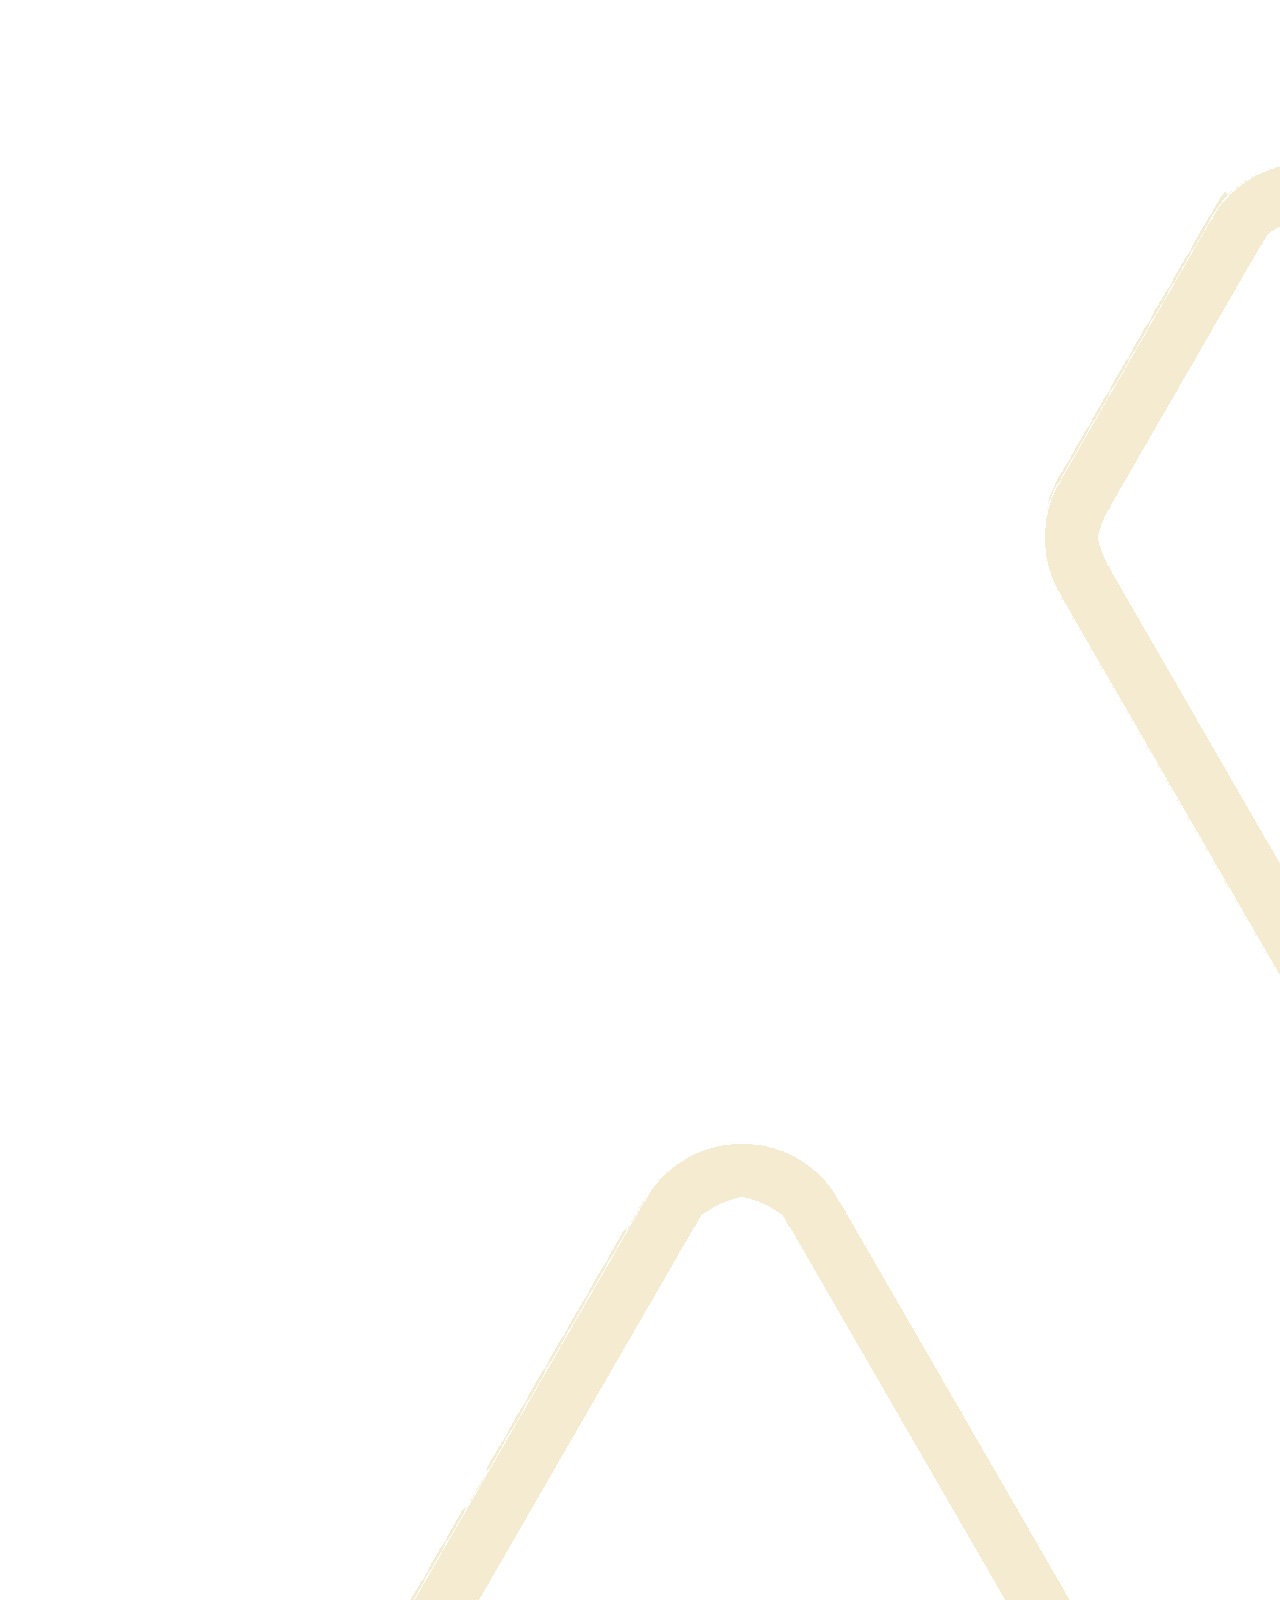
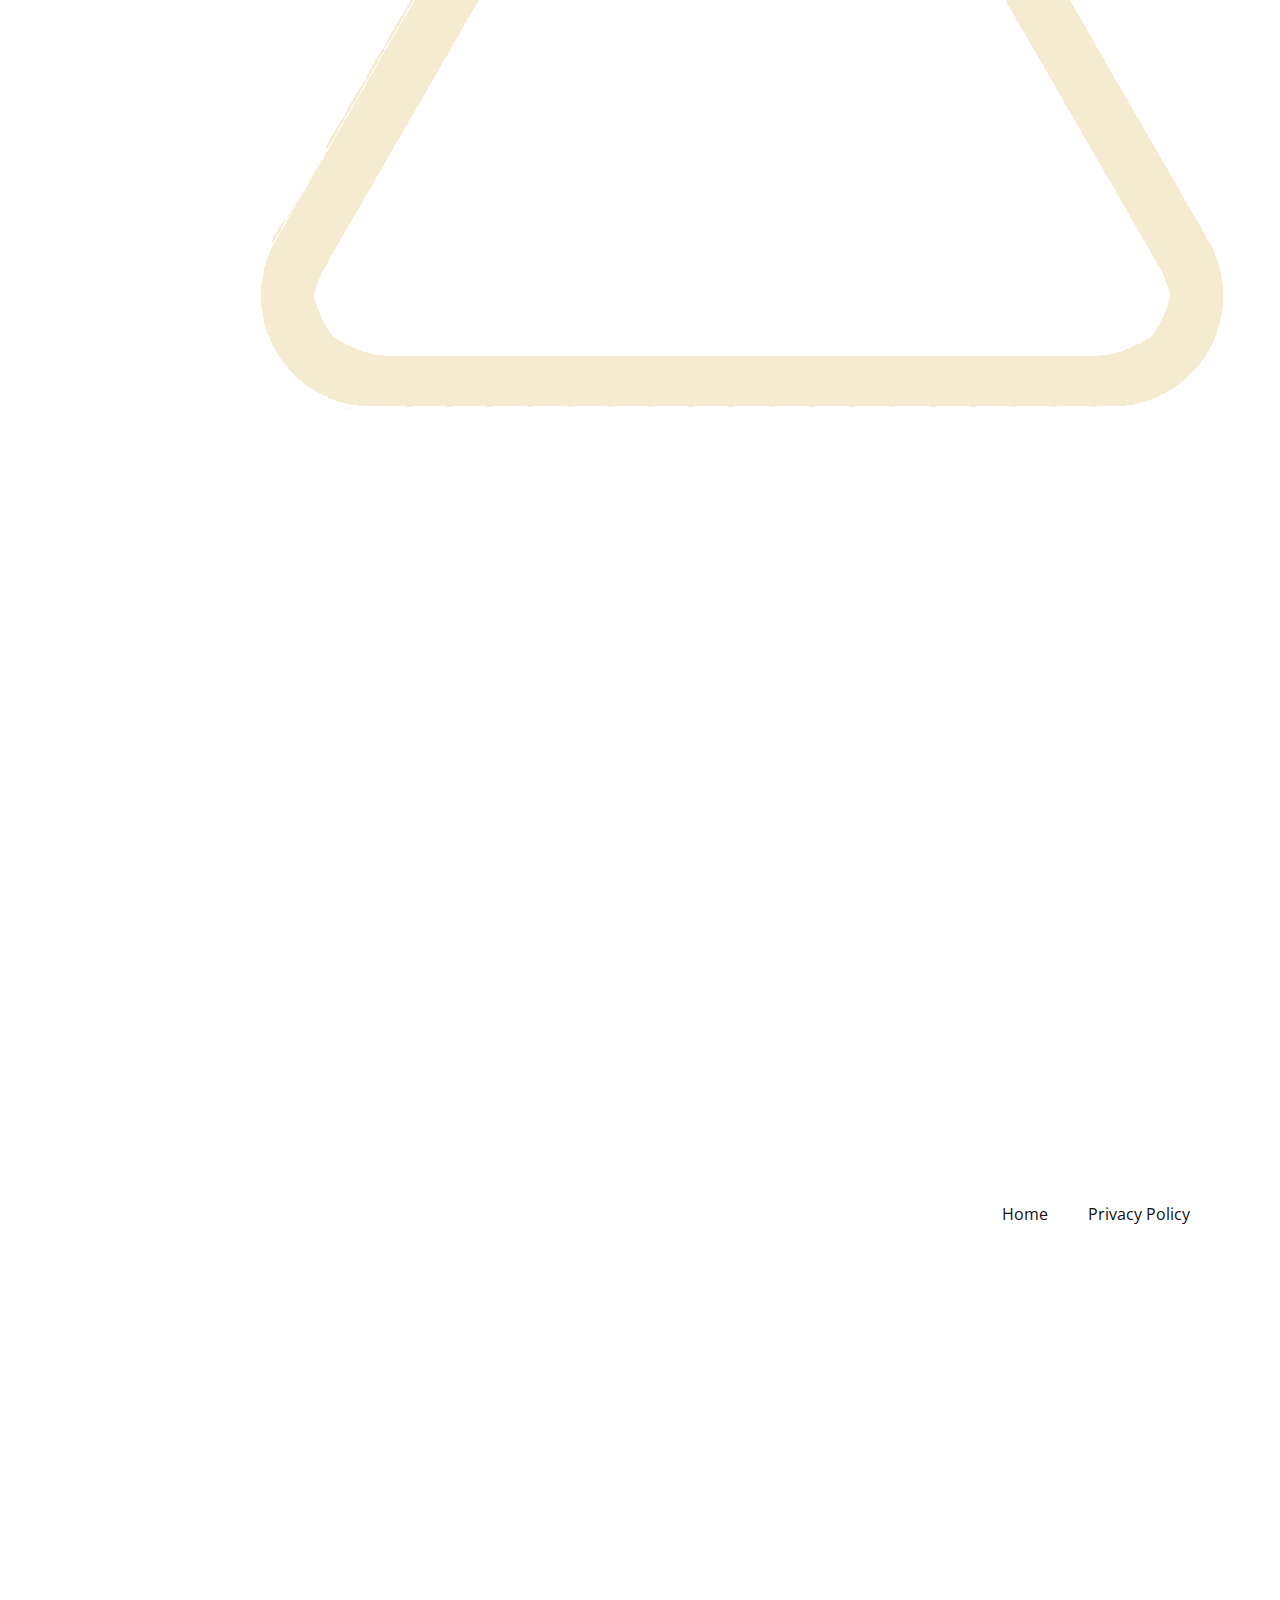
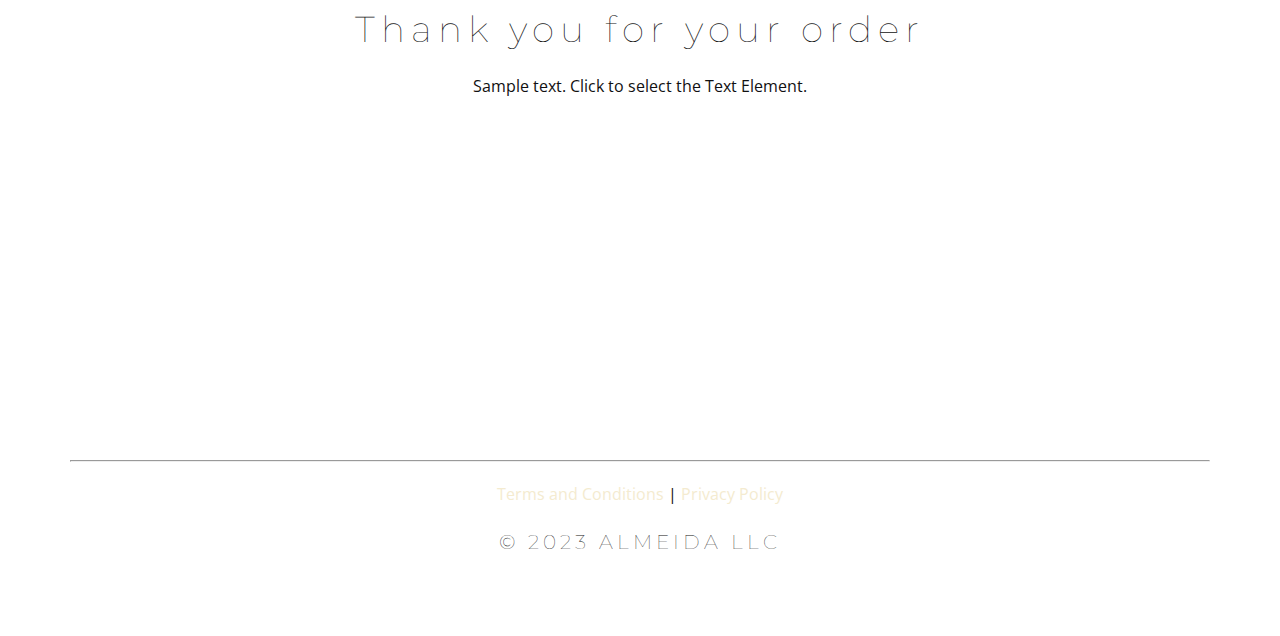
<file: thank-you-page.html>
<!DOCTYPE html>
<html style="font-size: 16px;" lang="en"><head>
    <meta name="viewport" content="width=device-width, initial-scale=1.0">
    <meta charset="utf-8">
    <meta name="keywords" content="">
    <meta name="description" content="">
    <title>Thank You Page Template</title>
    <link rel="stylesheet" href="nicepage.css" media="screen">
<link rel="stylesheet" href="Thank-You-Page-Template.css" media="screen">
    <script class="u-script" type="text/javascript" src="jquery.js" defer=""></script>
    <script class="u-script" type="text/javascript" src="nicepage.js" defer=""></script>
    <meta name="generator" content="Nicepage 5.20.7, nicepage.com">
    <link rel="icon" href="images/favicon1.png">
    <link id="u-theme-google-font" rel="stylesheet" href="https://fonts.googleapis.com/css?family=Montserrat:100,100i,200,200i,300,300i,400,400i,500,500i,600,600i,700,700i,800,800i,900,900i|Open+Sans:300,300i,400,400i,500,500i,600,600i,700,700i,800,800i">
    
    
    
    <script type="application/ld+json">{
		"@context": "http://schema.org",
		"@type": "Organization",
		"name": "AlmeidaLLC",
		"logo": "images/almeidalogocreamoutline2023.png"
}</script>
    <meta name="theme-color" content="#f4ebd0">
    <meta property="og:title" content="Thank You Page Template">
    <meta property="og:description" content="">
    <meta property="og:type" content="website">
  <meta data-intl-tel-input-cdn-path="intlTelInput/"></head>
  <body data-path-to-root="./" data-include-products="false" class="u-body u-white u-xl-mode" data-lang="en"><header class="u-clearfix u-header u-header" id="sec-a95c"><div class="u-clearfix u-sheet u-sheet-1">
        <a href="https://nicepage.com" class="u-image u-logo u-image-1" data-image-width="2550" data-image-height="2776">
          <img src="images/almeidalogocreamoutline2023.png" class="u-logo-image u-logo-image-1">
        </a>
        <nav class="u-menu u-menu-dropdown u-offcanvas u-menu-1">
          <div class="menu-collapse" style="font-size: 1rem; letter-spacing: 0px;">
            <a class="u-button-style u-custom-left-right-menu-spacing u-custom-padding-bottom u-custom-top-bottom-menu-spacing u-nav-link u-text-active-palette-1-base u-text-hover-palette-2-base" href="#">
              <svg class="u-svg-link" viewBox="0 0 24 24"><use xmlns:xlink="http://www.w3.org/1999/xlink" xlink:href="#menu-hamburger"></use></svg>
              <svg class="u-svg-content" version="1.1" id="menu-hamburger" viewBox="0 0 16 16" x="0px" y="0px" xmlns:xlink="http://www.w3.org/1999/xlink" xmlns="http://www.w3.org/2000/svg"><g><rect y="1" width="16" height="2"></rect><rect y="7" width="16" height="2"></rect><rect y="13" width="16" height="2"></rect>
</g></svg>
            </a>
          </div>
          <div class="u-custom-menu u-nav-container">
            <ul class="u-nav u-unstyled u-nav-1"><li class="u-nav-item"><a class="u-button-style u-nav-link u-text-active-palette-1-base u-text-hover-palette-2-base" href="Home.html" style="padding: 10px 20px;">Home</a>
</li><li class="u-nav-item"><a class="u-button-style u-nav-link u-text-active-palette-1-base u-text-hover-palette-2-base" href="Privacy-Policy.html" style="padding: 10px 20px;">Privacy Policy</a>
</li></ul>
          </div>
          <div class="u-custom-menu u-nav-container-collapse">
            <div class="u-black u-container-style u-inner-container-layout u-opacity u-opacity-95 u-sidenav">
              <div class="u-inner-container-layout u-sidenav-overflow">
                <div class="u-menu-close"></div>
                <ul class="u-align-center u-nav u-popupmenu-items u-unstyled u-nav-2"><li class="u-nav-item"><a class="u-button-style u-nav-link" href="Home.html">Home</a>
</li><li class="u-nav-item"><a class="u-button-style u-nav-link" href="Privacy-Policy.html">Privacy Policy</a>
</li></ul>
              </div>
            </div>
            <div class="u-black u-menu-overlay u-opacity u-opacity-70"></div>
          </div>
        </nav>
      </div></header>
    <section class="u-align-center u-clearfix u-container-align-center u-white u-section-1" id="sec-f3d0">
      <div class="u-clearfix u-sheet u-valign-middle u-sheet-1">
        <h2 class="u-align-center u-text u-text-default u-text-1"> Thank you for your order</h2>
        <p class="u-align-center u-text u-text-default u-text-2">Sample text. Click to select the Text Element.</p>
      </div>
    </section>
    
    
    
    <footer class="u-align-center u-clearfix u-footer" id="sec-97a4"><div class="u-clearfix u-sheet u-sheet-1">
        <div class="fr-view u-clearfix u-rich-text u-text u-text-1">
          <hr>
          <p>
            <a class="u-active-none u-border-none u-btn u-button-style u-hover-none u-none u-text-palette-2-base u-btn-1" href="Terms-and-Conditions.html">Terms and Conditions</a> | <a class="u-active-none u-border-none u-btn u-button-style u-hover-none u-none u-text-palette-2-base u-btn-2" href="Privacy-Policy.html">Privacy Policy</a>
          </p>
          <h5>© 2023 ALMEIDA LLC</h5>
        </div>
      </div></footer>
  
</body></html>
</file>
